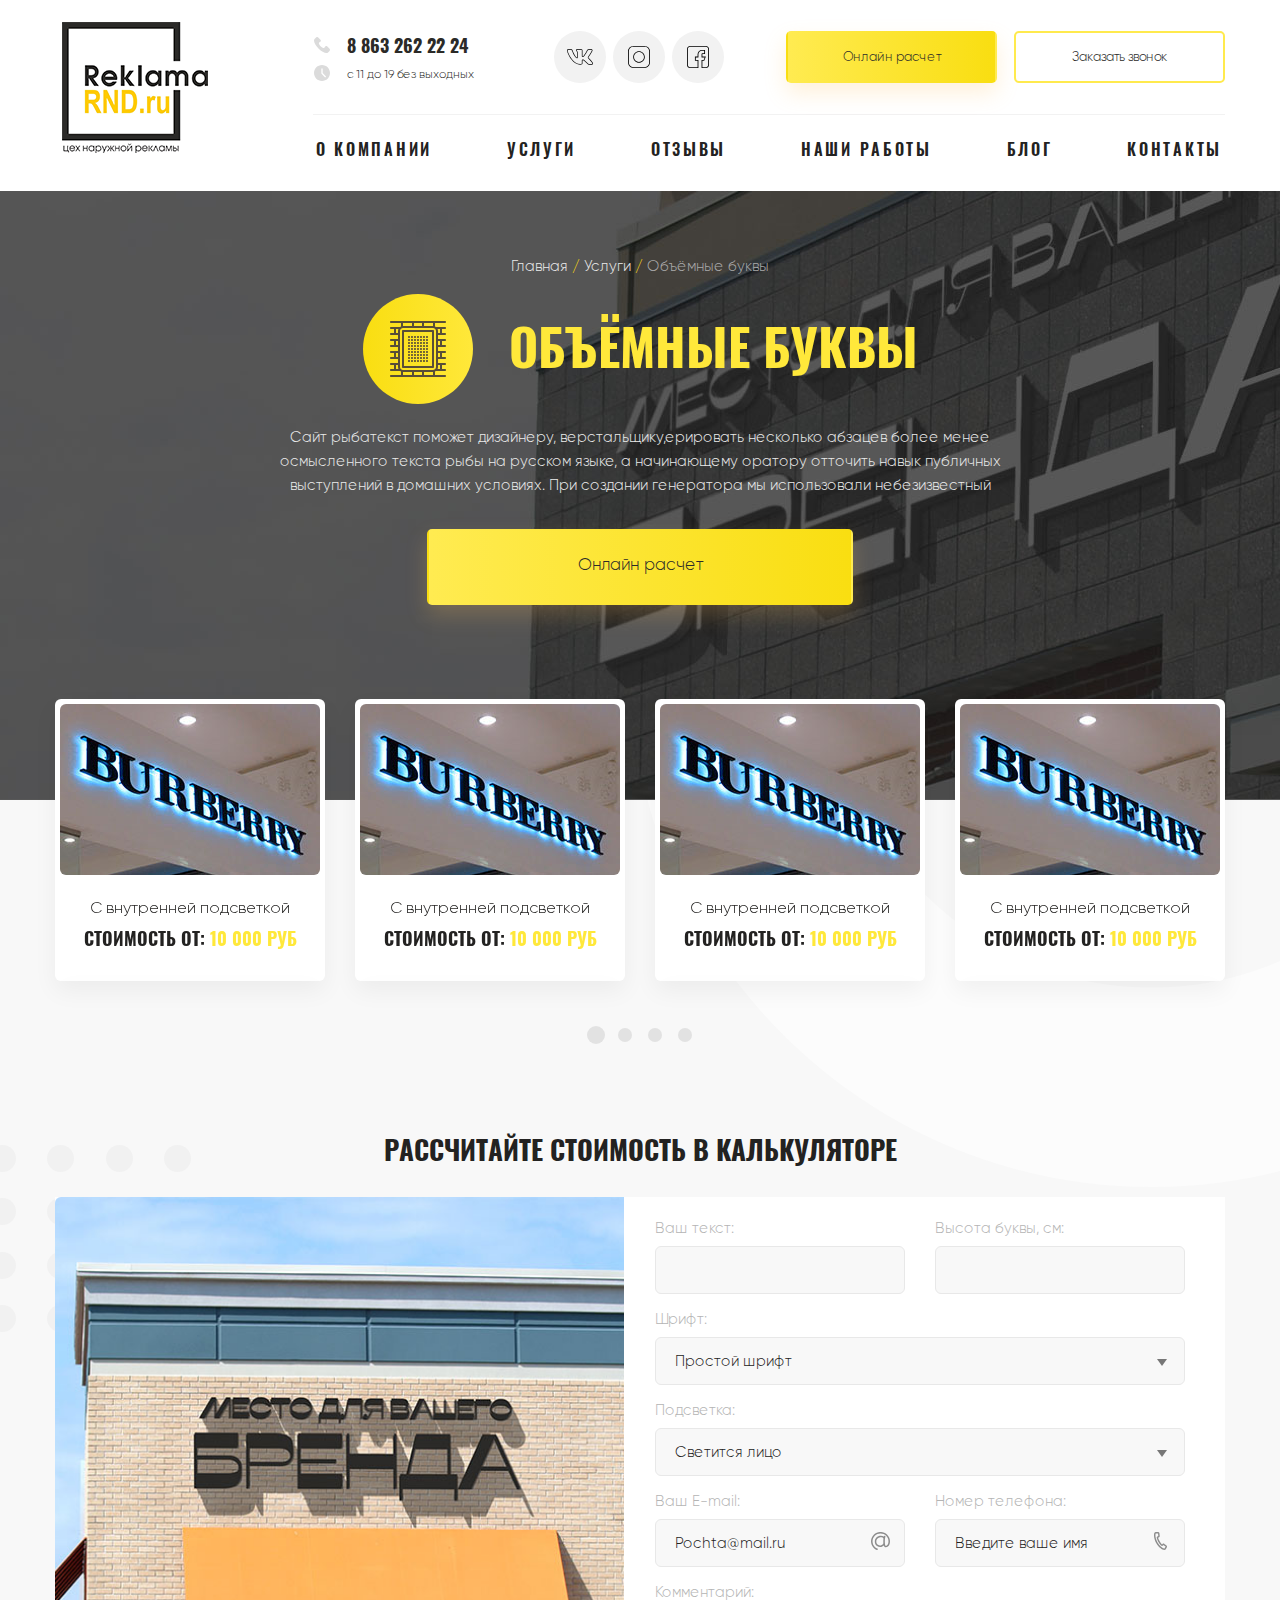
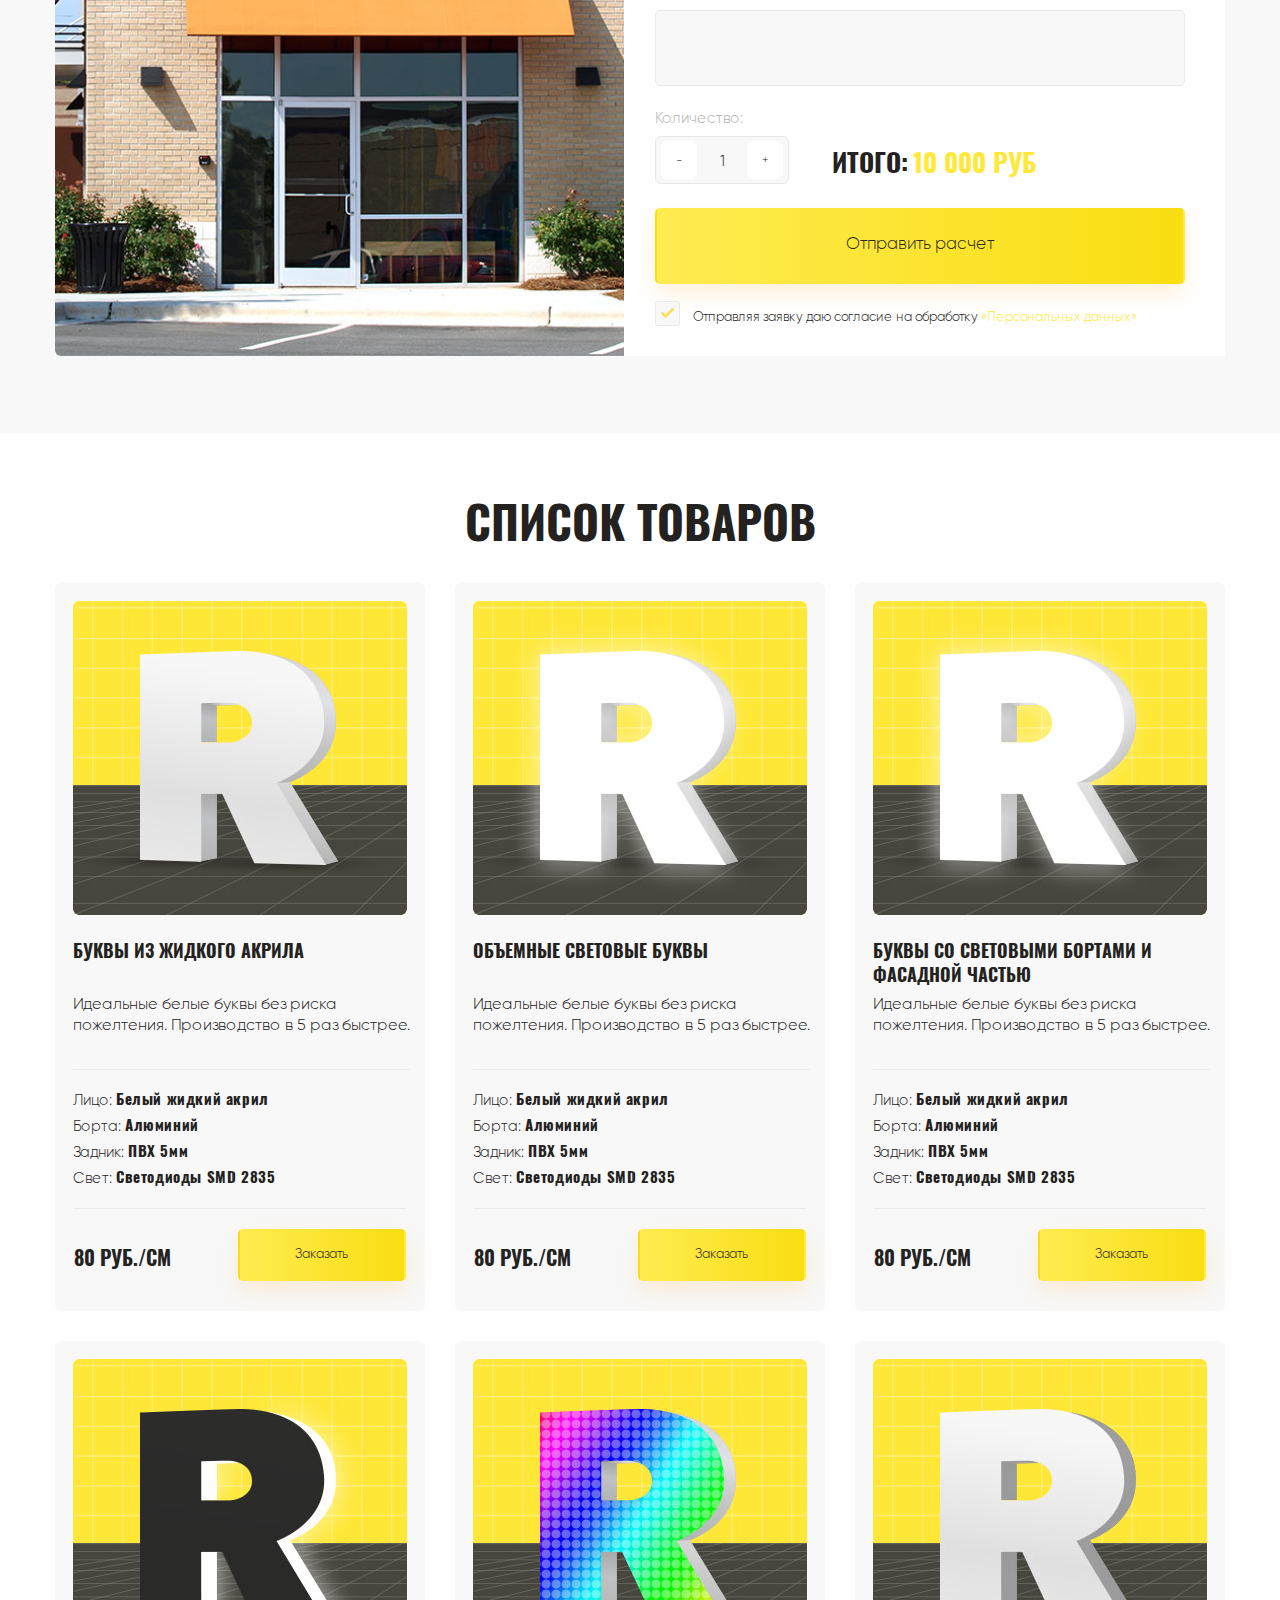
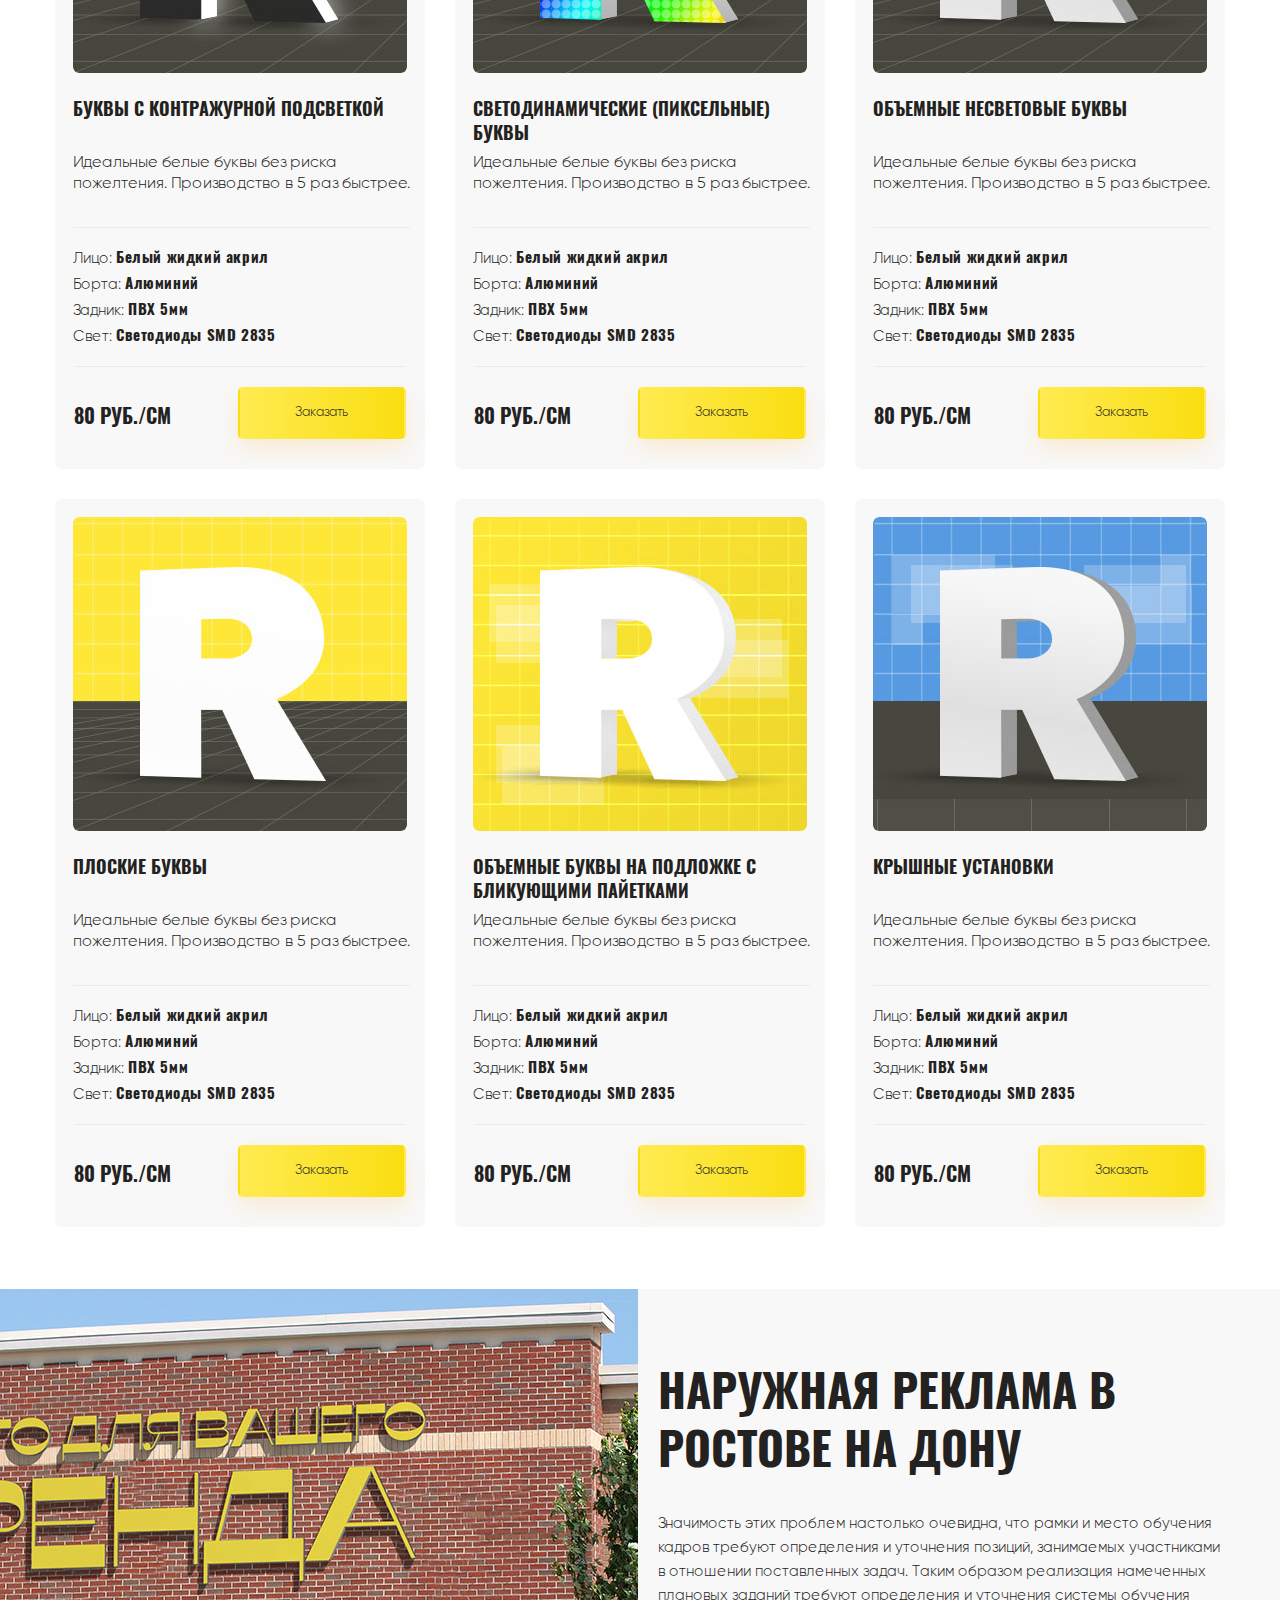
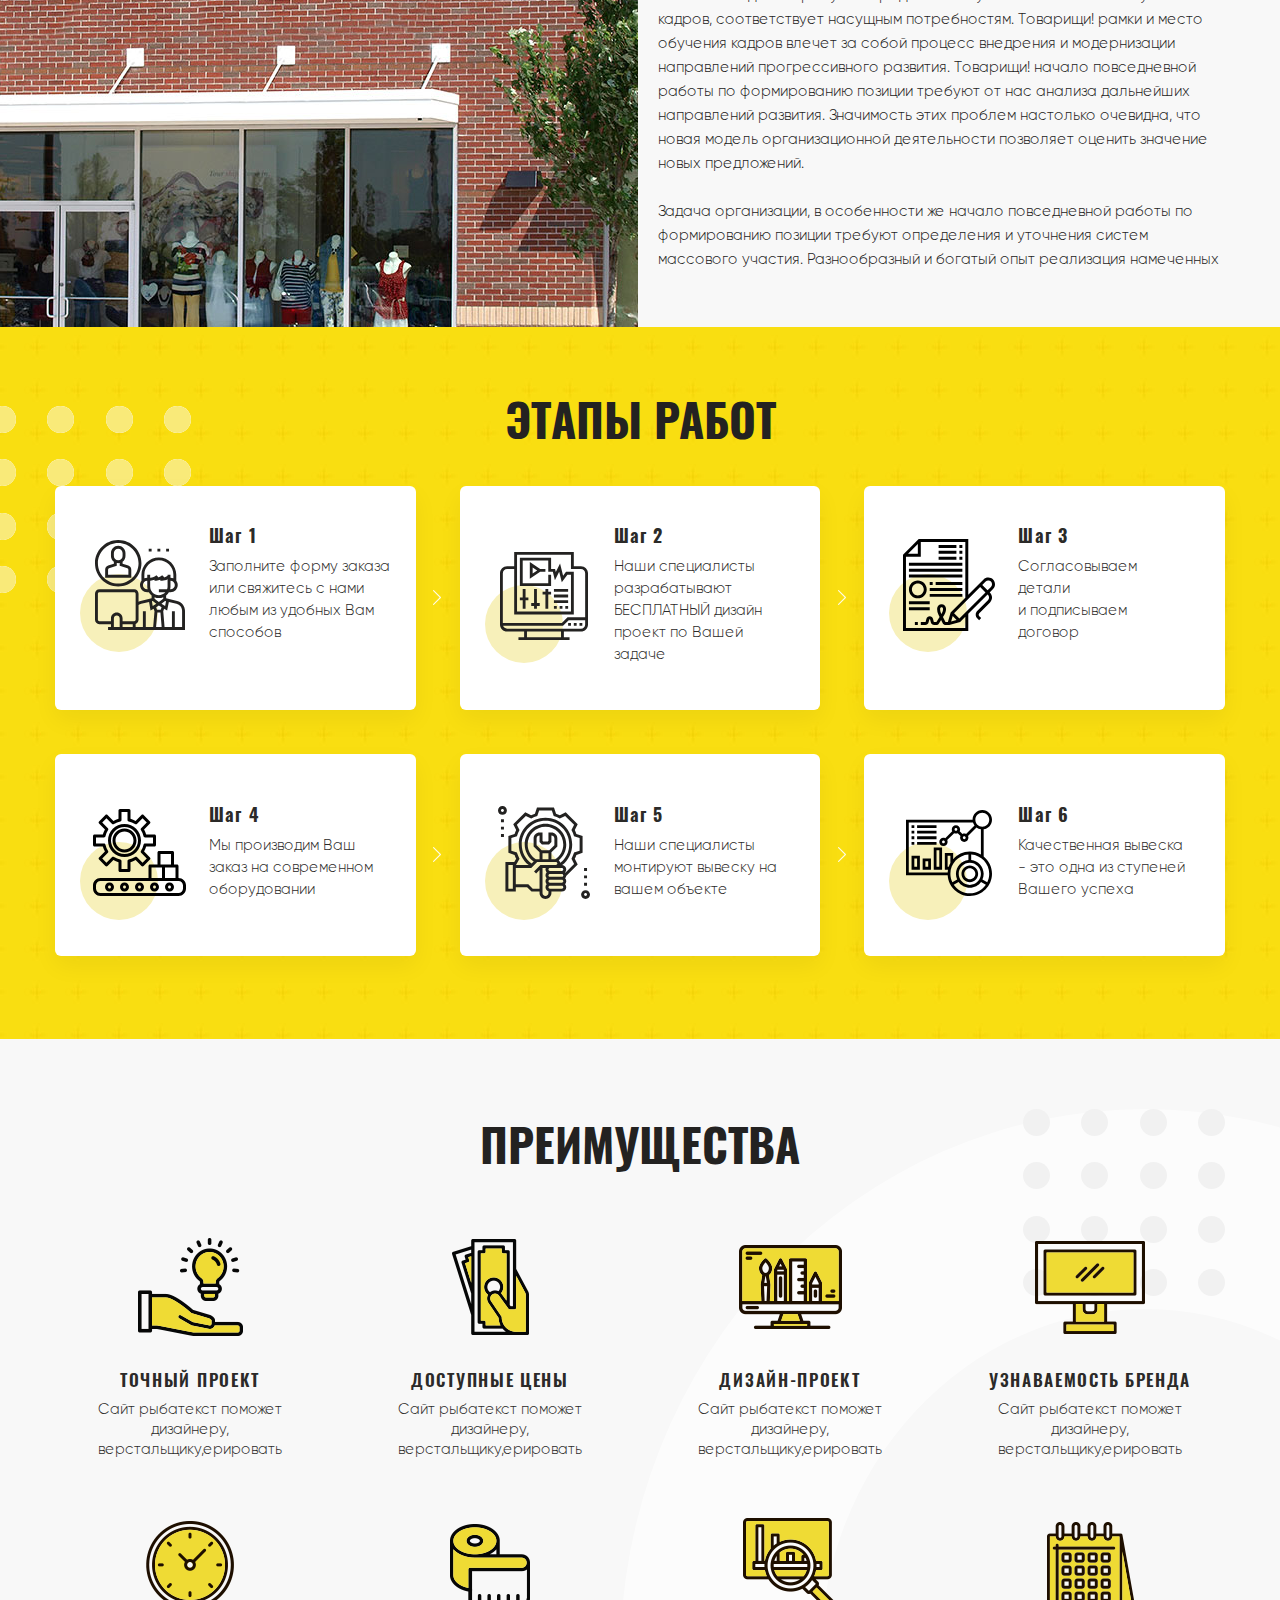
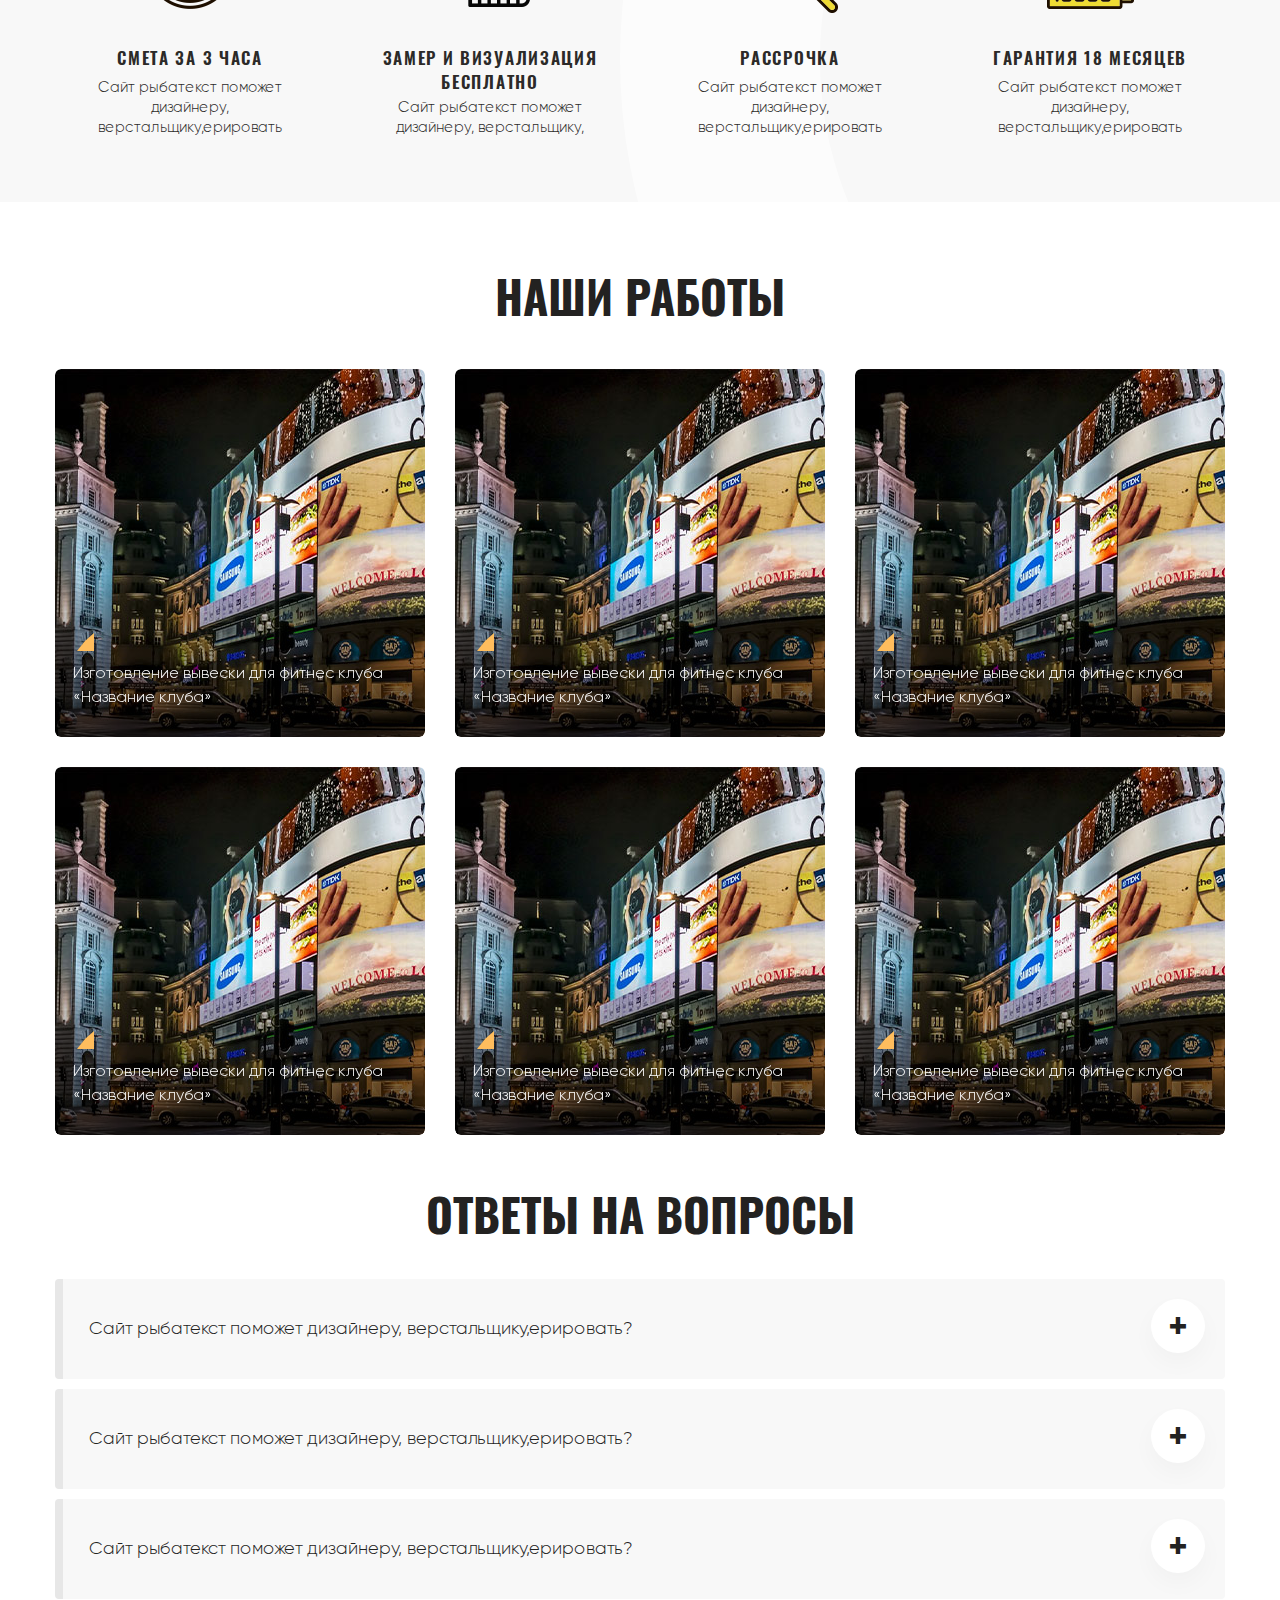
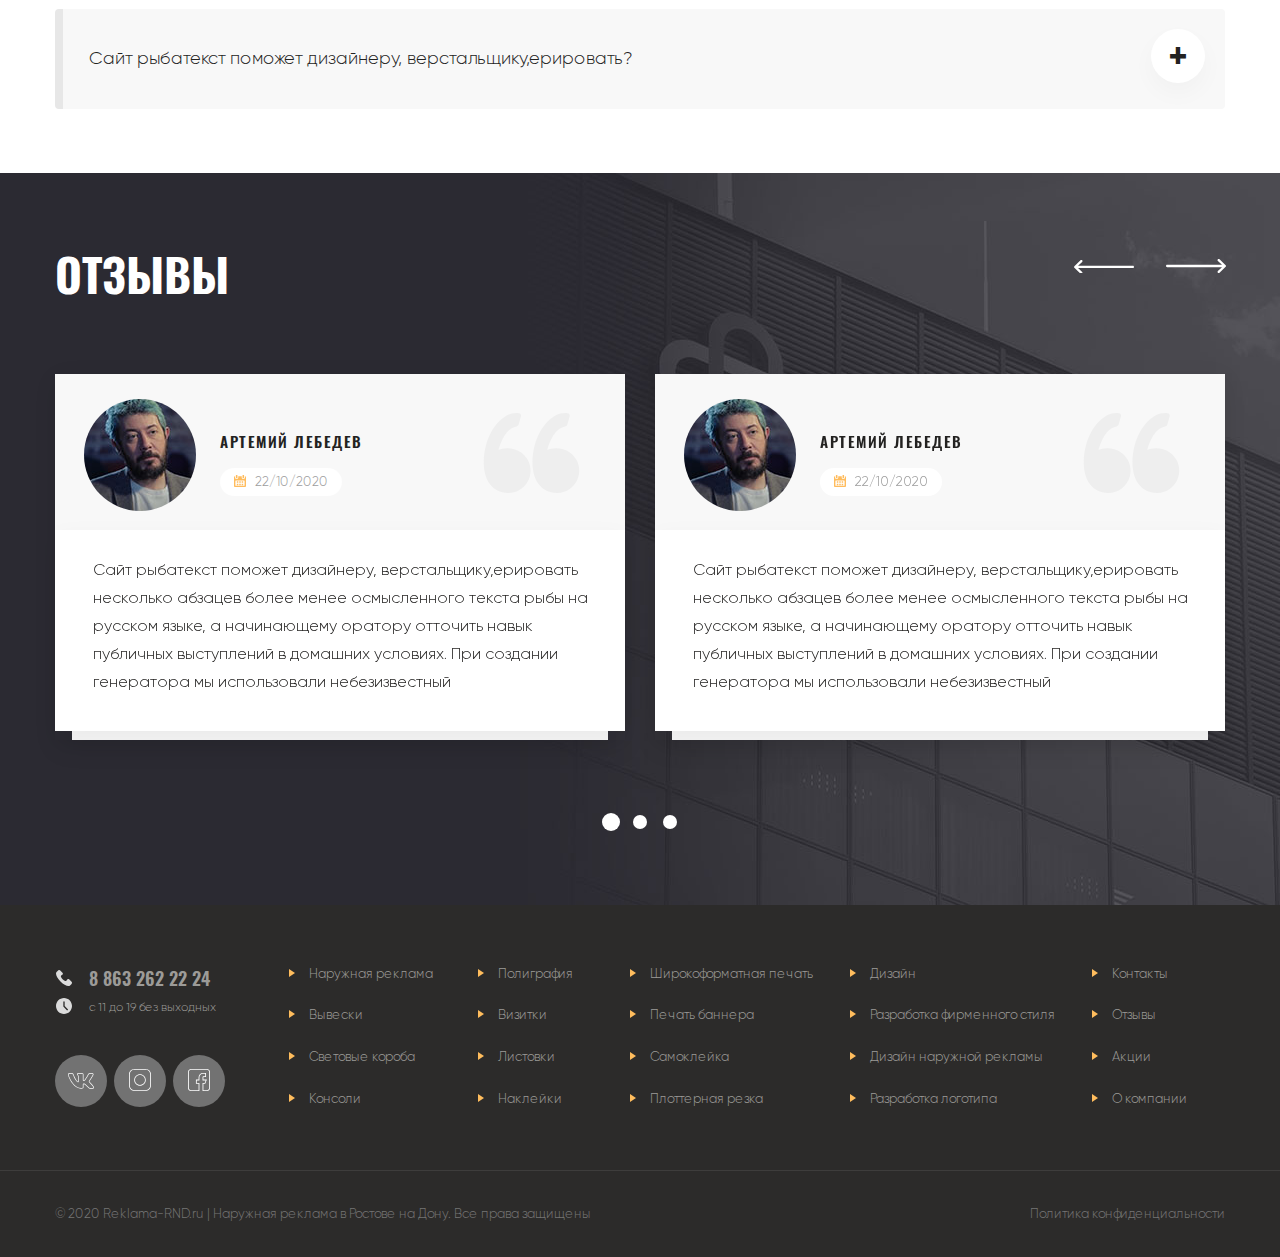
<file: categories.html>
<!DOCTYPE html>
<html lang="ru">
    <head>
        <meta charset="UTF-8">
        <title>Главная</title>
        <meta name="viewport" content="width=device-width, initial-scale=1.0">
        <meta http-equiv="X-UA-Compatible" content="IE=edge">
        <link rel="stylesheet" href="_fonts.min.css">
        <link rel="stylesheet" href="css/main.css">
        <link rel="icon" href="favicon.ico" type="image/x-icon">
    </head>
    <body>
        <div class="page">
            <div class="page__row page__row--wrapper">
                <div class="page__cell page__cell--fluid">
                    <div class="page__row page__row--header">
                        <div class="page__cell">
                            <header class="header">
                                <div class="header__row">
                                    <div class="header__cell header__cell--left">
                                        <a class="brand" href="#">
                                            <img class="brand__picture" src="img/brand.png" alt="Brand">
                                        </a>
                                    </div>
                                    <div class="header__cell header__cell--right">
                                        <div class="header__contacts in-pc-flex">
                                            <div class="header__contacts-cell header__contacts-cell--tel-schedule">
                                                <a class="tel bold icon-wrapper" href="tel:+88632622224">
                                                    <i class="icon icon--tel">
                                                        <svg class="icon__svg icon__svg--tel icon__svg--gray-2">
                                                            <use xlink:href="img/svg/sprites.svg#tel"></use>
                                                        </svg>
                                                    </i>8 863 262 22 24
                                                </a>
                                                <p class="schedule icon-wrapper">
                                                   <i class="icon icon--schedule">
                                                        <svg class="icon__svg icon__svg--schedule icon__svg--gray-2">
                                                            <use xlink:href="img/svg/sprites.svg#schedule"></use>
                                                        </svg>
                                                    </i>c 11 до 19 без выходных
                                                </p>
                                            </div>
                                            <div class="header__contacts-cell header__contacts-cell--social">
                                                <div class="social">
                                                    <ul class="social__items">
                                                        <li class="social__item">
                                                            <a class="social__link icon-wrapper icon--bg-gray-light icon--hover-bg-yellow" href="#" target="_blank">
                                                                <i class="icon">
                                                                    <svg class="icon__svg icon__svg--vk icon__svg--black">
                                                                        <use xlink:href="img/svg/sprites.svg#vk"></use>
                                                                    </svg>
                                                                </i>
                                                            </a>
                                                        </li>
                                                        <li class="social__item">
                                                            <a class="social__link icon-wrapper icon--bg-gray-light icon--hover-bg-yellow" href="#" target="_blank">
                                                                <i class="icon">
                                                                    <svg class="icon__svg icon__svg--in icon__svg--black">
                                                                        <use xlink:href="img/svg/sprites.svg#in"></use>
                                                                    </svg>
                                                                </i>
                                                            </a>
                                                        </li>
                                                        <li class="social__item">
                                                            <a class="social__link icon-wrapper icon--bg-gray-light icon--hover-bg-yellow" href="#" target="_blank">
                                                                <i class="icon">
                                                                    <svg class="icon__svg icon__svg--fb icon__svg--black">
                                                                        <use xlink:href="img/svg/sprites.svg#fb"></use>
                                                                    </svg>
                                                                </i>
                                                            </a>
                                                        </li>
                                                    </ul>
                                                </div>
                                            </div>
                                            <div class="header__contacts-cell header__contacts-cell--buttons">
                                                <div class="header__contacts-buttons">
                                                    <div class="header__contacts-button">
                                                        <a class="btn btn--default btn--md btn--fluid btn--shadow" href="#">Онлайн расчет</a>
                                                    </div>
                                                    <div class="header__contacts-button">
                                                        <a class="btn btn--primary btn--md btn--fluid" href="#">Заказать звонок</a>
                                                    </div>
                                                </div>
                                            </div>
                                        </div>
                                        <nav class="header__nav semi-bold in-pc">
                                            <ul class="header__nav-menu">
                                                <li class="header__nav-item">
                                                    <a class="header__nav-link" href="#">О компании</a>
                                                </li>
                                                <li class="header__nav-item">
                                                    <a class="header__nav-link" href="#">Услуги</a>
                                                </li>
                                                <li class="header__nav-item">
                                                    <a class="header__nav-link" href="#">Отзывы</a>
                                                </li>
                                                <li class="header__nav-item">
                                                    <a class="header__nav-link" href="#">Наши работы</a>
                                                </li>
                                                <li class="header__nav-item">
                                                    <a class="header__nav-link" href="#">Блог</a>
                                                </li>
                                                <li class="header__nav-item">
                                                    <a class="header__nav-link" href="#">Контакты</a>
                                                </li>
                                            </ul>
                                        </nav>
                                        <div class="header__icons in-mobile-flex">
                                            <div class="header__icon">
                                                <a class="contact-icon" href="#">
                                                    <i class="icon">
                                                        <svg class="icon__svg icon__svg--contact-icon-tel icon__svg--gray-2">
                                                            <use xlink:href="img/svg/sprites.svg#tel"></use>
                                                        </svg>
                                                    </i>
                                                </a>
                                            </div>
                                            <div class="header__icon">
                                                <button class="hamburger target-absolute" data-target="#nav">
                                                    <i class="icon">
                                                        <svg class="icon__svg icon__svg--black icon__svg--hamburger">
                                                            <use xlink:href="img/svg/sprites.svg#hamburger"></use>
                                                        </svg>
                                                    </i>
                                                </button>
                                            </div>
                                        </div>
                                    </div>
                                </div>
                            </header>
                        </div>
                    </div>
                    <div class="page__row page__row--nav in-mobile">
                        <div class="page__cell">
                            <nav class="nav" id="nav">
                                <div class="nav__wrapper">
                                    <div class="nav__top">
                                        <div class="nav__menu-wrapper">
                                            <ul class="nav__menu semi-bold text-uppercase">
                                                <li class="nav__item">
                                                    <a href="#" class="nav__link nav__link--active">О компании</a>
                                                </li>
                                                <li class="nav__item">
                                                    <a href="#" class="nav__link">Услуги</a>
                                                </li>
                                                <li class="nav__item">
                                                    <a href="#" class="nav__link">Отзывы</a>
                                                </li>
                                                <li class="nav__item">
                                                    <a href="#" class="nav__link">Наши работы</a>
                                                </li>
                                                <li class="nav__item">
                                                    <a href="#" class="nav__link">Блог</a>
                                                </li>
                                                <li class="nav__item">
                                                    <a href="#" class="nav__link">Контакты</a>
                                                </li>
                                            </ul>
                                        </div>
                                    </div>
                                    <div class="nav__bottom">
                                        <div class="nav__contacts">
                                            <a class="tel bold icon-wrapper" href="tel:+88632622224">
                                                <i class="icon icon--tel">
                                                    <svg class="icon__svg icon__svg--tel icon__svg--gray-2">
                                                        <use xlink:href="img/svg/sprites.svg#tel"></use>
                                                    </svg>
                                                </i>8 863 262 22 24
                                            </a>
                                            <p class="schedule icon-wrapper">
                                               <i class="icon icon--schedule">
                                                    <svg class="icon__svg icon__svg--schedule icon__svg--gray-2">
                                                        <use xlink:href="img/svg/sprites.svg#schedule"></use>
                                                    </svg>
                                                </i>c 11 до 19 без выходных
                                            </p>
                                        </div>
                                        <div class="nav__social">
                                            <div class="social">
                                                <ul class="social__items">
                                                    <li class="social__item">
                                                        <a class="social__link icon-wrapper icon--bg-gray-light icon--hover-bg-yellow" href="#" target="_blank">
                                                            <i class="icon">
                                                                <svg class="icon__svg icon__svg--vk icon__svg--black">
                                                                    <use xlink:href="img/svg/sprites.svg#vk"></use>
                                                                </svg>
                                                            </i>
                                                        </a>
                                                    </li>
                                                    <li class="social__item">
                                                        <a class="social__link icon-wrapper icon--bg-gray-light icon--hover-bg-yellow" href="#" target="_blank">
                                                            <i class="icon">
                                                                <svg class="icon__svg icon__svg--in icon__svg--black">
                                                                    <use xlink:href="img/svg/sprites.svg#in"></use>
                                                                </svg>
                                                            </i>
                                                        </a>
                                                    </li>
                                                    <li class="social__item">
                                                        <a class="social__link icon-wrapper icon--bg-gray-light icon--hover-bg-yellow" href="#" target="_blank">
                                                            <i class="icon">
                                                                <svg class="icon__svg icon__svg--fb icon__svg--black">
                                                                    <use xlink:href="img/svg/sprites.svg#fb"></use>
                                                                </svg>
                                                            </i>
                                                        </a>
                                                    </li>
                                                </ul>
                                            </div>
                                        </div>
                                        <div class="nav__buttons">
                                            <div class="nav__button">
                                                <a class="btn btn--default btn--md btn--shadow btn--fluid" href="#">Онлайн расчет</a>
                                            </div>
                                            <div class="nav__button">
                                                <a class="btn btn--primary btn--md btn--fluid" href="#">Заказать звонок</a>
                                            </div>
                                        </div>
                                    </div>
                                </div>
                            </nav>
                            <span class="overlay target-absolute" data-target="#nav"></span>
                        </div>
                    </div>
                    <div class="page__row page__row--top-block gray2 bg-cover" style="background-image: url(img/top-block-bg.jpg);">
                        <div class="page__cell">
                            <div class="top-block">
                                <div class="top-block__wrapper">
                                    <div class="top-block__breadcrumbs">
                                        <div class="breadcrumbs">
                                            <ul class="breadcrumbs__items">
                                                <li class="breadcrumbs__item">
                                                    <a href="#" class="breadcrumbs__link">Главная</a>
                                                </li>
                                                <li class="breadcrumbs__item">
                                                    <a href="#" class="breadcrumbs__link">Услуги</a>
                                                </li>
                                                <li class="breadcrumbs__item">
                                                    <span class="breadcrumbs__span">Объёмные буквы</span>
                                                </li>
                                            </ul>
                                        </div>
                                    </div>
                                    <header class="top-block__header">
                                        <div class="top-block__row">
                                            <div class="top-block__cell top-block__cell--icon in-pc">
                                                <span class="top-block__icon">
                                                    <img src="img/svg/directions-icon-2.svg" alt="Объёмные буквы" class="top-block__picture">
                                                </span>
                                            </div>
                                            <div class="top-block__cell top-block__cell--text">
                                                <h2 class="top-block__title bold text-uppercase yellow">Объёмные буквы</h2>
                                            </div>
                                        </div>
                                    </header>
                                    <div class="top-block__body">
                                        <div class="top-block__desc">Сайт рыбатекст поможет дизайнеру, верстальщику,ерировать несколько абзацев более менее осмысленного текста рыбы на русском языке, а начинающему оратору отточить навык публичных выступлений в домашних условиях. При создании генератора мы использовали небезизвестный</div>
                                        <div class="top-block__btn">
                                            <a class="btn btn--default btn--shadow btn--lg btn--fluid" href="#">Онлайн расчет</a>
                                        </div>
                                    </div>
                                </div>
                            </div>
                        </div>
                    </div>
                    <div class="page__row page__row--product-list bg-gray">
                        <div class="page__cell">
                            <div class="product-list circle circle--right circle--white circle--hulf">
                                <div class="product-list__wrapper">
                                    <div class="swiper-container swiper-container--product-list carousel">
                                        <div class="swiper-wrapper">
                                            <div class="swiper-slide swiper-slide--product-list">
                                                <div class="product-list__item">
                                                    <div class="product-list__block object-fit-wrapper box-shadow block-shadow block-shadow--white box-shadow border-radius-6">
                                                        <header class="product-list__header">
                                                            <a class="product-list__link object-fit-wrapper border-radius-6" href="#">
                                                                <img class="product-list__picture object-fit-cover" src="pic/product-list-image-1.jpg" alt="С внутренней подсветкой">
                                                            </a>
                                                        </header>
                                                        <div class="product-list__body">
                                                            <p class="product-list__text">С внутренней подсветкой</p>
                                                             <h5 class="product-list__price bold text-uppercase">Стоимость от: <span class="yellow">10 000 руб</span></h5>
                                                        </div>
                                                    </div>
                                                </div>
                                            </div>
                                            <div class="swiper-slide swiper-slide--product-list">
                                                <div class="product-list__item">
                                                    <div class="product-list__block object-fit-wrapper box-shadow block-shadow block-shadow--white box-shadow border-radius-6">
                                                        <header class="product-list__header">
                                                            <a class="product-list__link object-fit-wrapper border-radius-6" href="#">
                                                                <img class="product-list__picture object-fit-cover" src="pic/product-list-image-1.jpg" alt="С внутренней подсветкой">
                                                            </a>
                                                        </header>
                                                        <div class="product-list__body">
                                                            <p class="product-list__text">С внутренней подсветкой</p>
                                                             <h5 class="product-list__price bold text-uppercase">Стоимость от: <span class="yellow">10 000 руб</span></h5>
                                                        </div>
                                                    </div>
                                                </div>
                                            </div>
                                            <div class="swiper-slide swiper-slide--product-list">
                                                <div class="product-list__item">
                                                    <div class="product-list__block object-fit-wrapper box-shadow block-shadow block-shadow--white box-shadow border-radius-6">
                                                        <header class="product-list__header">
                                                            <a class="product-list__link object-fit-wrapper border-radius-6" href="#">
                                                                <img class="product-list__picture object-fit-cover" src="pic/product-list-image-1.jpg" alt="С внутренней подсветкой">
                                                            </a>
                                                        </header>
                                                        <div class="product-list__body">
                                                            <p class="product-list__text">С внутренней подсветкой</p>
                                                             <h5 class="product-list__price bold text-uppercase">Стоимость от: <span class="yellow">10 000 руб</span></h5>
                                                        </div>
                                                    </div>
                                                </div>
                                            </div>
                                            <div class="swiper-slide swiper-slide--product-list">
                                                <div class="product-list__item">
                                                    <div class="product-list__block object-fit-wrapper box-shadow block-shadow block-shadow--white box-shadow border-radius-6">
                                                        <header class="product-list__header">
                                                            <a class="product-list__link object-fit-wrapper border-radius-6" href="#">
                                                                <img class="product-list__picture object-fit-cover" src="pic/product-list-image-1.jpg" alt="С внутренней подсветкой">
                                                            </a>
                                                        </header>
                                                        <div class="product-list__body">
                                                            <p class="product-list__text">С внутренней подсветкой</p>
                                                             <h5 class="product-list__price bold text-uppercase">Стоимость от: <span class="yellow">10 000 руб</span></h5>
                                                        </div>
                                                    </div>
                                                </div>
                                            </div>
                                            <div class="swiper-slide swiper-slide--product-list">
                                                <div class="product-list__item">
                                                    <div class="product-list__block object-fit-wrapper box-shadow block-shadow block-shadow--white box-shadow border-radius-6">
                                                        <header class="product-list__header">
                                                            <a class="product-list__link object-fit-wrapper border-radius-6" href="#">
                                                                <img class="product-list__picture object-fit-cover" src="pic/product-list-image-1.jpg" alt="С внутренней подсветкой">
                                                            </a>
                                                        </header>
                                                        <div class="product-list__body">
                                                            <p class="product-list__text">С внутренней подсветкой</p>
                                                             <h5 class="product-list__price bold text-uppercase">Стоимость от: <span class="yellow">10 000 руб</span></h5>
                                                        </div>
                                                    </div>
                                                </div>
                                            </div>
                                            <div class="swiper-slide swiper-slide--product-list">
                                                <div class="product-list__item">
                                                    <div class="product-list__block object-fit-wrapper box-shadow block-shadow block-shadow--white box-shadow border-radius-6">
                                                        <header class="product-list__header">
                                                            <a class="product-list__link object-fit-wrapper border-radius-6" href="#">
                                                                <img class="product-list__picture object-fit-cover" src="pic/product-list-image-1.jpg" alt="С внутренней подсветкой">
                                                            </a>
                                                        </header>
                                                        <div class="product-list__body">
                                                            <p class="product-list__text">С внутренней подсветкой</p>
                                                             <h5 class="product-list__price bold text-uppercase">Стоимость от: <span class="yellow">10 000 руб</span></h5>
                                                        </div>
                                                    </div>
                                                </div>
                                            </div>
                                            <div class="swiper-slide swiper-slide--product-list">
                                                <div class="product-list__item">
                                                    <div class="product-list__block object-fit-wrapper box-shadow block-shadow block-shadow--white box-shadow border-radius-6">
                                                        <header class="product-list__header">
                                                            <a class="product-list__link object-fit-wrapper border-radius-6" href="#">
                                                                <img class="product-list__picture object-fit-cover" src="pic/product-list-image-1.jpg" alt="С внутренней подсветкой">
                                                            </a>
                                                        </header>
                                                        <div class="product-list__body">
                                                            <p class="product-list__text">С внутренней подсветкой</p>
                                                             <h5 class="product-list__price bold text-uppercase">Стоимость от: <span class="yellow">10 000 руб</span></h5>
                                                        </div>
                                                    </div>
                                                </div>
                                            </div>
                                        </div>
                                        <div class="prev prev--product-list icon icon--hover-yellow">
                                            <i class="icon">
                                                <svg class="icon__svg icon__svg--prev icon__svg--gray">
                                                    <use xlink:href="img/svg/sprites.svg#prev"></use>
                                                </svg>
                                            </i>
                                        </div>
                                        <div class="next next--product-list icon icon--hover-yellow">
                                            <i class="icon">
                                                <svg class="icon__svg icon__svg--next icon__svg--gray">
                                                    <use xlink:href="img/svg/sprites.svg#next"></use>
                                                </svg>
                                            </i>
                                        </div>
                                        <div class="disc disc--team disc--gray disc--none" id="disc-product-list"></div>
                                    </div>
                                </div>
                            </div>
                        </div>
                    </div>
                    <div class="page__row bg-gray">
                        <div class="page__cell">
                            <section class="section dots dots--left-2 dots--gray">
                                <header class="section__header section__header--calculator">
                                    <h4 class="section__title-h4 bold text-uppercase text-center">Рассчитайте стоимость в калькуляторе</h4>
                                </header>
                                <div class="section__body">
                                    <div class="calculator border-radius-6">
                                       <div class="calculator__wrapper">
                                            <div class="calculator__row">
                                                <div class="calculator__cell calculator__cell--picture in-pc">
                                                    <img class="calculator__picture object-fit-cover border-top-left-radius-6 border-bottom-left-radius-6" src="img/calculator-image.jpg" alt="Рассчитайте стоимость в калькуляторе">
                                                </div>
                                                <div class="calculator__cell calculator__cell--form">
                                                    <div class="calculator__form">
                                                        <form class="form" action="#" method="POST">
                                                            <div class="form__row">
                                                                <div class="form__cell">
                                                                    <div class="form__group">
                                                                        <label class="form__label">Ваш текст:</label>
                                                                        <div class="form__input-wrapper">
                                                                            <input type="text" name="userName" placeholder="" class="form__input">
                                                                        </div>
                                                                    </div>
                                                                </div>
                                                                <div class="form__cell">
                                                                    <div class="form__group">
                                                                        <label class="form__label">Высота буквы, см:</label>
                                                                        <div class="form__input-wrapper">
                                                                            <input type="text" name="userName" placeholder="" class="form__input">
                                                                        </div>
                                                                    </div>
                                                                </div>
                                                            </div>
                                                            <div class="form__row">
                                                                <div class="form__cell form__cell--fluid">
                                                                    <div class="form__group">
                                                                        <label class="form__label">Шрифт:</label>
                                                                        <div class="form__select-wrapper">
                                                                            <select class="form__select" name="select">
                                                                                <option value="Простой шрифт">Простой шрифт</option>
                                                                                <option value="Простой шрифт">Простой шрифт</option>
                                                                                <option value="Простой шрифт">Простой шрифт</option>
                                                                            </select>
                                                                        </div>
                                                                    </div>
                                                                </div>
                                                            </div>
                                                            <div class="form__row">
                                                                <div class="form__cell form__cell--fluid">
                                                                    <div class="form__group">
                                                                        <label class="form__label">Подсветка:</label>
                                                                        <div class="form__select-wrapper">
                                                                            <select class="form__select" name="select">
                                                                                <option value="Простой шрифт">Светится лицо</option>
                                                                                <option value="Простой шрифт">Светится лицо</option>
                                                                                <option value="Простой шрифт">Светится лицо</option>
                                                                            </select>
                                                                        </div>
                                                                    </div>
                                                                </div>
                                                            </div>
                                                            <div class="form__row">
                                                                <div class="form__cell">
                                                                    <div class="form__group">
                                                                        <label class="form__label">Ваш E-mail:</label>
                                                                        <div class="form__input-wrapper">
                                                                            <span class="form__icon">
                                                                                <i class="icon">
                                                                                    <svg class="icon__svg icon__svg--gray-dark icon__svg--form-email">
                                                                                        <use xlink:href="img/svg/sprites.svg#form-tel"></use>
                                                                                    </svg>
                                                                                </i>
                                                                            </span>
                                                                            <input type="text" name="userEmail" placeholder="Pochta@mail.ru" class="form__input">
                                                                        </div>
                                                                    </div>
                                                                </div>
                                                                <div class="form__cell">
                                                                    <div class="form__group">
                                                                        <label class="form__label">Номер телефона:</label>
                                                                        <div class="form__input-wrapper">
                                                                            <span class="form__icon">
                                                                                <i class="icon">
                                                                                    <svg class="icon__svg icon__svg--gray-dark icon__svg--form-tel">
                                                                                        <use xlink:href="img/svg/sprites.svg#form-email"></use>
                                                                                    </svg>
                                                                                </i>
                                                                            </span>
                                                                            <input type="tel" name="userTel" placeholder="Введите ваше имя" class="form__input">
                                                                        </div>
                                                                    </div>
                                                                </div>
                                                            </div>
                                                            <div class="form__row">
                                                                <div class="form__cell form__cell--fluid">
                                                                    <div class="form__group">
                                                                        <label class="form__label">Комментарий:</label>
                                                                        <div class="form__textarea-wrapper">
                                                                            <textarea class="form__textarea" name="textarea"></textarea>
                                                                        </div>
                                                                    </div>
                                                                </div>
                                                            </div>
                                                            <div class="form__row">
                                                                <div class="form__cell form__cell--fluid">
                                                                    <div class="form__group">
                                                                        <label class="form__label">Количество:</label>
                                                                        <div class="quantity-price">
                                                                            <div class="quantity-price__left">
                                                                                <div class="quantity">
                                                                                    <div class="quantity__row border-radius-6">
                                                                                        <div class="quantity__cell quantity__cell--button">
                                                                                            <button class="quantity__button quantity__button--minus border-radius-6">-</button>
                                                                                        </div>
                                                                                        <div class="quantity__cell quantity__cell--input">
                                                                                            <input class="quantity__input width-dynamic border-radius-6" type="text" value="1" style="width: 9.28125px;">
                                                                                        </div>
                                                                                        <div class="quantity__cell quantity__cell--button">
                                                                                            <button class="quantity__button quantity__button--plus border-radius-6">+</button>
                                                                                        </div>
                                                                                    </div>
                                                                                </div>
                                                                            </div>
                                                                            <div class="quantity-price__right">
                                                                                <span class="price bold text-uppercase"><span class="price__total">Итого:</span> <span class="yellow">10 000 руб</span></span>
                                                                            </div>
                                                                        </div>
                                                                    </div>
                                                                </div>
                                                            </div>
                                                            <div class="form__row">
                                                                <div class="form__cell form__cell--fluid">
                                                                    <div class="form__group">
                                                                        <button class="form__btn btn btn--default btn--shadow btn--lg btn--fluid" type="submit">Отправить расчет</button>
                                                                        <div class="form__agree">
                                                                            <label class="form__agree-label">
                                                                                <input type="checkbox" name="agree" checked="" class="form__agree-checkbox">
                                                                                <i class="form__agree-icon"></i>
                                                                            </label>
                                                                            Отправляя заявку даю согласие на обработку <a href="#" class="form__agree-link yellow" target="_blank"> &laquo;Персональных данных&raquo;</a>
                                                                        </div>
                                                                    </div>
                                                                </div>
                                                            </div>
                                                        </form>
                                                    </div>
                                                </div>
                                            </div>
                                        </div>
                                    </div>
                                </div>
                            </section>
                        </div>
                    </div>
                    <div class="page__row">
                        <div class="page__cell">
                            <section class="section">
                                <header class="section__header section__header--product">
                                    <h2 class="section__title title title--h2 bold text-uppercase text-center">Список товаров</h2>
                                </header>
                                <div class="section__body">
                                    <div class="product">
                                        <ul class="product__items">
                                            <li class="product__item">
                                                <div class="product__wrapper">
                                                    <button class="product__toggle toggle-button css-toggle in-mobile" data-target=".product__inner">Буквы из жидкого акрила</button>
                                                    <div class="product__inner css-toggle-block">
                                                        <div class="product__block border-radius-6">
                                                            <header class="product__header">
                                                                <a class="product__link border-radius-6" href="#">
                                                                    <img class="product__picture object-fit-cover border-radius-6" src="pic/product-image-1.jpg" alt="буквы из жидкого акрила">
                                                                    <img class="product__picture-hover object-fit-cover border-radius-6" src="pic/product-image-5-hover.jpg" alt="буквы из жидкого акрила">
                                                                </a>
                                                            </header>
                                                            <div class="product__body">
                                                                <h5 class="product__title title title--h5 bold text-uppercase in-pc">
                                                                    <a class="product__title-link" href="#">буквы из жидкого акрила</a>
                                                                </h5>
                                                                <p class="product__desc">Идеальные белые буквы без риска пожелтения. Производство в 5 раз быстрее.</p>
                                                                <hr class="product__hr">
                                                                <ul class="product__data">
                                                                    <li class="product__data-item">
                                                                        <span class="product__data-span">Лицо: <span class="product__data-span-bold bold">Белый жидкий акрил</span></span>
                                                                    </li>
                                                                    <li class="product__data-item">
                                                                        <span class="product__data-span">Борта: <span class="product__data-span-bold bold">Алюминий</span></span>
                                                                    </li>
                                                                    <li class="product__data-item">
                                                                        <span class="product__data-span">Задник: <span class="product__data-span-bold bold">ПВХ 5мм</span></span>
                                                                    </li>
                                                                    <li class="product__data-item">
                                                                        <span class="product__data-span">Свет: <span class="product__data-span-bold bold">Cветодиоды SMD 2835</span></span>
                                                                    </li>
                                                                </ul>
                                                            </div>
                                                            <footer class="product__footer">
                                                                <div class="product__price-btn">
                                                                    <span class="product__price bold text-uppercase">80 руб./см</span>
                                                                    <div class="product__btn">
                                                                        <a class="btn btn--default btn--shadow btn--md btn--fluid" href="#">Заказать</a>
                                                                    </div>
                                                                </div>
                                                            </footer>
                                                        </div>
                                                    </div>
                                                </div>
                                            </li>
                                            <li class="product__item">
                                                <div class="product__wrapper">
                                                    <button class="product__toggle toggle-button css-toggle in-mobile" data-target=".product__inner">Объемные световые буквы </button>
                                                    <div class="product__inner css-toggle-block">
                                                        <div class="product__block border-radius-6">
                                                            <header class="product__header">
                                                                <a class="product__link border-radius-6" href="#">
                                                                    <img class="product__picture object-fit-cover border-radius-6" src="pic/product-image-2.jpg" alt="буквы из жидкого акрила">
                                                                    <img class="product__picture-hover object-fit-cover border-radius-6" src="pic/product-image-5-hover.jpg" alt="буквы из жидкого акрила">
                                                                </a>
                                                            </header>
                                                            <div class="product__body">
                                                                <h5 class="product__title title title--h5 bold text-uppercase in-pc">
                                                                    <a class="product__title-link" href="#">объемные световые буквы</a>
                                                                </h5>
                                                                <p class="product__desc">Идеальные белые буквы без риска пожелтения. Производство в 5 раз быстрее.</p>
                                                                <hr class="product__hr">
                                                                <ul class="product__data">
                                                                    <li class="product__data-item">
                                                                        <span class="product__data-span">Лицо: <span class="product__data-span-bold bold">Белый жидкий акрил</span></span>
                                                                    </li>
                                                                    <li class="product__data-item">
                                                                        <span class="product__data-span">Борта: <span class="product__data-span-bold bold">Алюминий</span></span>
                                                                    </li>
                                                                    <li class="product__data-item">
                                                                        <span class="product__data-span">Задник: <span class="product__data-span-bold bold">ПВХ 5мм</span></span>
                                                                    </li>
                                                                    <li class="product__data-item">
                                                                        <span class="product__data-span">Свет: <span class="product__data-span-bold bold">Cветодиоды SMD 2835</span></span>
                                                                    </li>
                                                                </ul>
                                                            </div>
                                                            <footer class="product__footer">
                                                                <div class="product__price-btn">
                                                                    <span class="product__price bold text-uppercase">80 руб./см</span>
                                                                    <div class="product__btn">
                                                                        <a class="btn btn--default btn--shadow btn--md btn--fluid" href="#">Заказать</a>
                                                                    </div>
                                                                </div>
                                                            </footer>
                                                        </div>
                                                    </div>
                                                </div>
                                            </li>
                                            <li class="product__item">
                                                <div class="product__wrapper">
                                                    <button class="product__toggle toggle-button css-toggle in-mobile" data-target=".product__inner">Буквы со световыми бортами и фасадной частью</button>
                                                    <div class="product__inner css-toggle-block">
                                                        <div class="product__block border-radius-6">
                                                            <header class="product__header">
                                                                <a class="product__link border-radius-6" href="#">
                                                                    <img class="product__picture object-fit-cover border-radius-6" src="pic/product-image-2.jpg" alt="буквы из жидкого акрила">
                                                                    <img class="product__picture-hover object-fit-cover border-radius-6" src="pic/product-image-5-hover.jpg" alt="буквы из жидкого акрила">
                                                                </a>
                                                            </header>
                                                            <div class="product__body">
                                                                <h5 class="product__title title title--h5 bold text-uppercase in-pc">
                                                                    <a class="product__title-link" href="#">буквы со световыми бортами и фасадной частью</a>
                                                                </h5>
                                                                <p class="product__desc">Идеальные белые буквы без риска пожелтения. Производство в 5 раз быстрее.</p>
                                                                <hr class="product__hr">
                                                                <ul class="product__data">
                                                                    <li class="product__data-item">
                                                                        <span class="product__data-span">Лицо: <span class="product__data-span-bold bold">Белый жидкий акрил</span></span>
                                                                    </li>
                                                                    <li class="product__data-item">
                                                                        <span class="product__data-span">Борта: <span class="product__data-span-bold bold">Алюминий</span></span>
                                                                    </li>
                                                                    <li class="product__data-item">
                                                                        <span class="product__data-span">Задник: <span class="product__data-span-bold bold">ПВХ 5мм</span></span>
                                                                    </li>
                                                                    <li class="product__data-item">
                                                                        <span class="product__data-span">Свет: <span class="product__data-span-bold bold">Cветодиоды SMD 2835</span></span>
                                                                    </li>
                                                                </ul>
                                                            </div>
                                                            <footer class="product__footer">
                                                                <div class="product__price-btn">
                                                                    <span class="product__price bold text-uppercase">80 руб./см</span>
                                                                    <div class="product__btn">
                                                                        <a class="btn btn--default btn--shadow btn--md btn--fluid" href="#">Заказать</a>
                                                                    </div>
                                                                </div>
                                                            </footer>
                                                        </div>
                                                    </div>
                                                </div>
                                            </li>
                                            <li class="product__item">
                                                <div class="product__wrapper">
                                                    <button class="product__toggle toggle-button css-toggle in-mobile" data-target=".product__inner">Буквы с контражурной подсветкой</button>
                                                    <div class="product__inner css-toggle-block">
                                                        <div class="product__block border-radius-6">
                                                            <header class="product__header">
                                                                <a class="product__link border-radius-6" href="#">
                                                                    <img class="product__picture object-fit-cover border-radius-6" src="pic/product-image-4.jpg" alt="буквы из жидкого акрила">
                                                                    <img class="product__picture-hover object-fit-cover border-radius-6" src="pic/product-image-5-hover.jpg" alt="буквы из жидкого акрила">
                                                                </a>
                                                            </header>
                                                            <div class="product__body">
                                                                <h5 class="product__title title title--h5 bold text-uppercase in-pc">
                                                                    <a class="product__title-link" href="#">буквы с контражурной подсветкой</a>
                                                                </h5>
                                                                <p class="product__desc">Идеальные белые буквы без риска пожелтения. Производство в 5 раз быстрее.</p>
                                                                <hr class="product__hr">
                                                                <ul class="product__data">
                                                                    <li class="product__data-item">
                                                                        <span class="product__data-span">Лицо: <span class="product__data-span-bold bold">Белый жидкий акрил</span></span>
                                                                    </li>
                                                                    <li class="product__data-item">
                                                                        <span class="product__data-span">Борта: <span class="product__data-span-bold bold">Алюминий</span></span>
                                                                    </li>
                                                                    <li class="product__data-item">
                                                                        <span class="product__data-span">Задник: <span class="product__data-span-bold bold">ПВХ 5мм</span></span>
                                                                    </li>
                                                                    <li class="product__data-item">
                                                                        <span class="product__data-span">Свет: <span class="product__data-span-bold bold">Cветодиоды SMD 2835</span></span>
                                                                    </li>
                                                                </ul>
                                                            </div>
                                                            <footer class="product__footer">
                                                                <div class="product__price-btn">
                                                                    <span class="product__price bold text-uppercase">80 руб./см</span>
                                                                    <div class="product__btn">
                                                                        <a class="btn btn--default btn--shadow btn--md btn--fluid" href="#">Заказать</a>
                                                                    </div>
                                                                </div>
                                                            </footer>
                                                        </div>
                                                    </div>
                                                </div>
                                            </li>
                                            <li class="product__item">
                                                <div class="product__wrapper">
                                                    <button class="product__toggle toggle-button css-toggle in-mobile" data-target=".product__inner">Светодинамические (пиксельные) буквы</button>
                                                    <div class="product__inner css-toggle-block">
                                                        <div class="product__block border-radius-6">
                                                            <header class="product__header">
                                                                <a class="product__link border-radius-6" href="#">
                                                                    <img class="product__picture object-fit-cover border-radius-6" src="pic/product-image-5.jpg" alt="буквы из жидкого акрила">
                                                                    <img class="product__picture-hover object-fit-cover border-radius-6" src="pic/product-image-5-hover.jpg" alt="буквы из жидкого акрила">
                                                                </a>
                                                            </header>
                                                            <div class="product__body">
                                                                <h5 class="product__title title title--h5 bold text-uppercase in-pc">
                                                                    <a class="product__title-link" href="#">светодинамические (пиксельные) буквы</a>
                                                                </h5>
                                                                <p class="product__desc">Идеальные белые буквы без риска пожелтения. Производство в 5 раз быстрее.</p>
                                                                <hr class="product__hr">
                                                                <ul class="product__data">
                                                                    <li class="product__data-item">
                                                                        <span class="product__data-span">Лицо: <span class="product__data-span-bold bold">Белый жидкий акрил</span></span>
                                                                    </li>
                                                                    <li class="product__data-item">
                                                                        <span class="product__data-span">Борта: <span class="product__data-span-bold bold">Алюминий</span></span>
                                                                    </li>
                                                                    <li class="product__data-item">
                                                                        <span class="product__data-span">Задник: <span class="product__data-span-bold bold">ПВХ 5мм</span></span>
                                                                    </li>
                                                                    <li class="product__data-item">
                                                                        <span class="product__data-span">Свет: <span class="product__data-span-bold bold">Cветодиоды SMD 2835</span></span>
                                                                    </li>
                                                                </ul>
                                                            </div>
                                                            <footer class="product__footer">
                                                                <div class="product__price-btn">
                                                                    <span class="product__price bold text-uppercase">80 руб./см</span>
                                                                    <div class="product__btn">
                                                                        <a class="btn btn--default btn--shadow btn--md btn--fluid" href="#">Заказать</a>
                                                                    </div>
                                                                </div>
                                                            </footer>
                                                        </div>
                                                    </div>
                                                </div>
                                            </li>
                                            <li class="product__item">
                                                <div class="product__wrapper">
                                                    <button class="product__toggle toggle-button css-toggle in-mobile" data-target=".product__inner">Объемные несветовые буквы</button>
                                                    <div class="product__inner css-toggle-block">
                                                        <div class="product__block border-radius-6">
                                                            <header class="product__header">
                                                                <a class="product__link border-radius-6" href="#">
                                                                    <img class="product__picture object-fit-cover border-radius-6" src="pic/product-image-6.jpg" alt="буквы из жидкого акрила">
                                                                    <img class="product__picture-hover object-fit-cover border-radius-6" src="pic/product-image-5-hover.jpg" alt="буквы из жидкого акрила">
                                                                </a>
                                                            </header>
                                                            <div class="product__body">
                                                                <h5 class="product__title title title--h5 bold text-uppercase in-pc">
                                                                    <a class="product__title-link" href="#">объемные несветовые буквы</a>
                                                                </h5>
                                                                <p class="product__desc">Идеальные белые буквы без риска пожелтения. Производство в 5 раз быстрее.</p>
                                                                <hr class="product__hr">
                                                                <ul class="product__data">
                                                                    <li class="product__data-item">
                                                                        <span class="product__data-span">Лицо: <span class="product__data-span-bold bold">Белый жидкий акрил</span></span>
                                                                    </li>
                                                                    <li class="product__data-item">
                                                                        <span class="product__data-span">Борта: <span class="product__data-span-bold bold">Алюминий</span></span>
                                                                    </li>
                                                                    <li class="product__data-item">
                                                                        <span class="product__data-span">Задник: <span class="product__data-span-bold bold">ПВХ 5мм</span></span>
                                                                    </li>
                                                                    <li class="product__data-item">
                                                                        <span class="product__data-span">Свет: <span class="product__data-span-bold bold">Cветодиоды SMD 2835</span></span>
                                                                    </li>
                                                                </ul>
                                                            </div>
                                                            <footer class="product__footer">
                                                                <div class="product__price-btn">
                                                                    <span class="product__price bold text-uppercase">80 руб./см</span>
                                                                    <div class="product__btn">
                                                                        <a class="btn btn--default btn--shadow btn--md btn--fluid" href="#">Заказать</a>
                                                                    </div>
                                                                </div>
                                                            </footer>
                                                        </div>
                                                    </div>
                                                </div>
                                            </li>
                                            <li class="product__item">
                                                <div class="product__wrapper">
                                                    <button class="product__toggle toggle-button css-toggle in-mobile" data-target=".product__inner">Плоские буквы</button>
                                                    <div class="product__inner css-toggle-block">
                                                        <div class="product__block border-radius-6">
                                                            <header class="product__header">
                                                                <a class="product__link border-radius-6" href="#">
                                                                    <img class="product__picture object-fit-cover border-radius-6" src="pic/product-image-7.jpg" alt="буквы из жидкого акрила">
                                                                    <img class="product__picture-hover object-fit-cover border-radius-6" src="pic/product-image-5-hover.jpg" alt="буквы из жидкого акрила">
                                                                </a>
                                                            </header>
                                                            <div class="product__body">
                                                                <h5 class="product__title title title--h5 bold text-uppercase in-pc">
                                                                    <a class="product__title-link" href="#">Плоские буквы</a>
                                                                </h5>
                                                                <p class="product__desc">Идеальные белые буквы без риска пожелтения. Производство в 5 раз быстрее.</p>
                                                                <hr class="product__hr">
                                                                <ul class="product__data">
                                                                    <li class="product__data-item">
                                                                        <span class="product__data-span">Лицо: <span class="product__data-span-bold bold">Белый жидкий акрил</span></span>
                                                                    </li>
                                                                    <li class="product__data-item">
                                                                        <span class="product__data-span">Борта: <span class="product__data-span-bold bold">Алюминий</span></span>
                                                                    </li>
                                                                    <li class="product__data-item">
                                                                        <span class="product__data-span">Задник: <span class="product__data-span-bold bold">ПВХ 5мм</span></span>
                                                                    </li>
                                                                    <li class="product__data-item">
                                                                        <span class="product__data-span">Свет: <span class="product__data-span-bold bold">Cветодиоды SMD 2835</span></span>
                                                                    </li>
                                                                </ul>
                                                            </div>
                                                            <footer class="product__footer">
                                                                <div class="product__price-btn">
                                                                    <span class="product__price bold text-uppercase">80 руб./см</span>
                                                                    <div class="product__btn">
                                                                        <a class="btn btn--default btn--shadow btn--md btn--fluid" href="#">Заказать</a>
                                                                    </div>
                                                                </div>
                                                            </footer>
                                                        </div>
                                                    </div>
                                                </div>
                                            </li>
                                            <li class="product__item">
                                                <div class="product__wrapper">
                                                    <button class="product__toggle toggle-button css-toggle in-mobile" data-target=".product__inner">Объемные буквы на подложке с бликующими пайетками </button>
                                                    <div class="product__inner css-toggle-block">
                                                        <div class="product__block border-radius-6">
                                                            <header class="product__header">
                                                                <a class="product__link border-radius-6" href="#">
                                                                    <img class="product__picture object-fit-cover border-radius-6" src="pic/product-image-8.jpg" alt="буквы из жидкого акрила">
                                                                    <img class="product__picture-hover object-fit-cover border-radius-6" src="pic/product-image-5-hover.jpg" alt="буквы из жидкого акрила">
                                                                </a>
                                                            </header>
                                                            <div class="product__body">
                                                                <h5 class="product__title title title--h5 bold text-uppercase in-pc">
                                                                    <a class="product__title-link" href="#">объемные буквы на подложке с бликующими пайетками </a>
                                                                </h5>
                                                                <p class="product__desc">Идеальные белые буквы без риска пожелтения. Производство в 5 раз быстрее.</p>
                                                                <hr class="product__hr">
                                                                <ul class="product__data">
                                                                    <li class="product__data-item">
                                                                        <span class="product__data-span">Лицо: <span class="product__data-span-bold bold">Белый жидкий акрил</span></span>
                                                                    </li>
                                                                    <li class="product__data-item">
                                                                        <span class="product__data-span">Борта: <span class="product__data-span-bold bold">Алюминий</span></span>
                                                                    </li>
                                                                    <li class="product__data-item">
                                                                        <span class="product__data-span">Задник: <span class="product__data-span-bold bold">ПВХ 5мм</span></span>
                                                                    </li>
                                                                    <li class="product__data-item">
                                                                        <span class="product__data-span">Свет: <span class="product__data-span-bold bold">Cветодиоды SMD 2835</span></span>
                                                                    </li>
                                                                </ul>
                                                            </div>
                                                            <footer class="product__footer">
                                                                <div class="product__price-btn">
                                                                    <span class="product__price bold text-uppercase">80 руб./см</span>
                                                                    <div class="product__btn">
                                                                        <a class="btn btn--default btn--shadow btn--md btn--fluid" href="#">Заказать</a>
                                                                    </div>
                                                                </div>
                                                            </footer>
                                                        </div>
                                                    </div>
                                                </div>
                                            </li>
                                            <li class="product__item">
                                                <div class="product__wrapper">
                                                    <button class="product__toggle toggle-button css-toggle in-mobile" data-target=".product__inner">Крышные установки </button>
                                                    <div class="product__inner css-toggle-block">
                                                        <div class="product__block border-radius-6">
                                                            <header class="product__header">
                                                                <a class="product__link border-radius-6" href="#">
                                                                    <img class="product__picture object-fit-cover border-radius-6" src="pic/product-image-9.jpg" alt="буквы из жидкого акрила">
                                                                    <img class="product__picture-hover object-fit-cover border-radius-6" src="pic/product-image-5-hover.jpg" alt="буквы из жидкого акрила">
                                                                </a>
                                                            </header>
                                                            <div class="product__body">
                                                                <h5 class="product__title title title--h5 bold text-uppercase in-pc">
                                                                    <a class="product__title-link" href="#">крышные установки </a>
                                                                </h5>
                                                                <p class="product__desc">Идеальные белые буквы без риска пожелтения. Производство в 5 раз быстрее.</p>
                                                                <hr class="product__hr">
                                                                <ul class="product__data">
                                                                    <li class="product__data-item">
                                                                        <span class="product__data-span">Лицо: <span class="product__data-span-bold bold">Белый жидкий акрил</span></span>
                                                                    </li>
                                                                    <li class="product__data-item">
                                                                        <span class="product__data-span">Борта: <span class="product__data-span-bold bold">Алюминий</span></span>
                                                                    </li>
                                                                    <li class="product__data-item">
                                                                        <span class="product__data-span">Задник: <span class="product__data-span-bold bold">ПВХ 5мм</span></span>
                                                                    </li>
                                                                    <li class="product__data-item">
                                                                        <span class="product__data-span">Свет: <span class="product__data-span-bold bold">Cветодиоды SMD 2835</span></span>
                                                                    </li>
                                                                </ul>
                                                            </div>
                                                            <footer class="product__footer">
                                                                <div class="product__price-btn">
                                                                    <span class="product__price bold text-uppercase">80 руб./см</span>
                                                                    <div class="product__btn">
                                                                        <a class="btn btn--default btn--shadow btn--md btn--fluid" href="#">Заказать</a>
                                                                    </div>
                                                                </div>
                                                            </footer>
                                                        </div>
                                                    </div>
                                                </div>
                                            </li>
                                        </ul>
                                    </div>
                                </div>
                            </section>
                        </div>
                    </div>
                    <div class="page__row bg-gray bg-white-in-mobile">
                        <div class="page__cell">
                            <div class="text-desc">
                                <div class="text-desc__wrapper">
                                    <div class="text-desc__row">
                                        <div class="text-desc__cell text-desc__cell--picture in-pc">
                                            <img class="text-desc__picture object-fit-cover" src="img/text-desc-image.jpg" alt="наружная реклама в ростове на дону">
                                        </div>
                                        <div class="text-desc__cell text-desc__cell--content">
                                            <div class="text-desc__content">
                                                <h2 class="text-desc__title title title--h2 bold text-uppercase">наружная реклама в ростове на дону</h2>
                                                <p class="text-desc__text">Значимость этих проблем настолько очевидна, что рамки и место обучения кадров требуют определения и уточнения позиций, занимаемых участниками в отношении поставленных задач. Таким образом реализация намеченных плановых заданий требуют определения и уточнения системы обучения кадров, соответствует насущным потребностям. Товарищи! рамки и место обучения кадров влечет за собой процесс внедрения и модернизации направлений прогрессивного развития. Товарищи! начало повседневной работы по формированию позиции требуют от нас анализа дальнейших направлений развития. Значимость этих проблем настолько очевидна, что новая модель организационной деятельности позволяет оценить значение новых предложений.</p>
                                                <p class="text-desc__text">Задача организации, в особенности же начало повседневной работы по формированию позиции требуют определения и уточнения систем массового участия. Разнообразный и богатый опыт реализация намеченных </p>
                                            </div>
                                        </div>
                                    </div>
                                </div>
                            </div>
                        </div>
                    </div>
                    <div class="page__row bg-image-yellow bg-yellow">
                        <div class="page__cell">
                           <section class="section dots dots--left-2 dots--yellow">
                                <header class="section__header section__header--work-stages">
                                    <h2 class="section__title title title--h2 bold text-uppercase text-center">Этапы работ</h2>
                                </header>
                                <div class="section__body">
                                    <div class="work-stages">
                                        <ul class="work-stages__items">
                                            <li class="work-stages__item">
                                                <div class="work-stages__block box-shadow border-radius-6">
                                                    <div class="work-stages__row">
                                                        <div class="work-stages__cell work-stages__cell--icon">
                                                            <span class="work-stages__icon">
                                                                <img class="work-stages__picture work-stages__picture--1" src="img/svg/work-stages-icon-1.svg" alt="Шаг 1">
                                                            </span>
                                                        </div>
                                                        <div class="work-stages__cell work-stages__cell--content">
                                                            <h5 class="work-stages__step title title--h5 bold">Шаг 1</h5>
                                                            <p class="work-stages__desc">Заполните форму заказа или свяжитесь с нами любым из удобных Вам способов</p>
                                                        </div>
                                                    </div>
                                                </div>
                                            </li>
                                            <li class="work-stages__item">
                                                <div class="work-stages__block box-shadow border-radius-6">
                                                    <div class="work-stages__row">
                                                        <div class="work-stages__cell work-stages__cell--icon">
                                                            <span class="work-stages__icon">
                                                                <img class="work-stages__picture work-stages__picture--2" src="img/svg/work-stages-icon-2.svg" alt="Шаг 2">
                                                            </span>
                                                        </div>
                                                        <div class="work-stages__cell work-stages__cell--content">
                                                            <h5 class="work-stages__step title title--h5 bold">Шаг 2</h5>
                                                            <p class="work-stages__desc">Наши специалисты разрабатывают БЕСПЛАТНЫЙ дизайн проект по Вашей задаче</p>
                                                        </div>
                                                    </div>
                                                </div>
                                            </li>
                                            <li class="work-stages__item">
                                                <div class="work-stages__block box-shadow border-radius-6">
                                                    <div class="work-stages__row">
                                                        <div class="work-stages__cell work-stages__cell--icon">
                                                            <span class="work-stages__icon">
                                                                <img class="work-stages__picture work-stages__picture--3" src="img/svg/work-stages-icon-3.svg" alt="Шаг 3">
                                                            </span>
                                                        </div>
                                                        <div class="work-stages__cell work-stages__cell--content">
                                                            <h5 class="work-stages__step title title--h5 bold">Шаг 3</h5>
                                                            <p class="work-stages__desc">Согласовываем<br> детали <br>и подписываем<br> договор</p>
                                                        </div>
                                                    </div>
                                                </div>
                                            </li>
                                            <li class="work-stages__item">
                                                <div class="work-stages__block box-shadow border-radius-6">
                                                    <div class="work-stages__row">
                                                        <div class="work-stages__cell work-stages__cell--icon">
                                                            <span class="work-stages__icon">
                                                                <img class="work-stages__picture work-stages__picture--4" src="img/svg/work-stages-icon-4.svg" alt="Шаг 4">
                                                            </span>
                                                        </div>
                                                        <div class="work-stages__cell work-stages__cell--content">
                                                            <h5 class="work-stages__step title title--h5 bold">Шаг 4</h5>
                                                            <p class="work-stages__desc">Мы производим Ваш заказ на современном оборудовании</p>
                                                        </div>
                                                    </div>
                                                </div>
                                            </li>
                                            <li class="work-stages__item">
                                                <div class="work-stages__block box-shadow border-radius-6">
                                                    <div class="work-stages__row">
                                                        <div class="work-stages__cell work-stages__cell--icon">
                                                            <span class="work-stages__icon">
                                                                <img class="work-stages__picture work-stages__picture--5" src="img/svg/work-stages-icon-5.svg" alt="Шаг 5">
                                                            </span>
                                                        </div>
                                                        <div class="work-stages__cell work-stages__cell--content">
                                                            <h5 class="work-stages__step title title--h5 bold">Шаг 5</h5>
                                                            <p class="work-stages__desc">Наши специалисты монтируют вывеску на вашем объекте</p>
                                                        </div>
                                                    </div>
                                                </div>
                                            </li>
                                            <li class="work-stages__item">
                                                <div class="work-stages__block box-shadow border-radius-6">
                                                    <div class="work-stages__row">
                                                        <div class="work-stages__cell work-stages__cell--icon">
                                                            <span class="work-stages__icon">
                                                                <img class="work-stages__picture work-stages__picture--6" src="img/svg/work-stages-icon-6.svg" alt="Шаг 6">
                                                            </span>
                                                        </div>
                                                        <div class="work-stages__cell work-stages__cell--content">
                                                            <h5 class="work-stages__step title title--h5 bold">Шаг 6</h5>
                                                            <p class="work-stages__desc">Качественная вывеска<br> - это одна из ступеней Вашего успеха </p>
                                                        </div>
                                                    </div>
                                                </div>
                                            </li>
                                        </ul>
                                    </div>
                                </div>
                            </section>
                        </div>
                    </div>
                    <div class="page__row bg-gray overflow-hidden">
                        <div class="page__cell">
                            <section class="section dots dots--right dots--gray circle circle--right circle--white">
                                <header class="section__header section__header--advantages">
                                    <h2 class="section__title title title--h2 bold text-uppercase text-center">преимущества</h2>
                                </header>
                                <div class="section__body">
                                    <div class="advantages">
                                        <ul class="advantages__items">
                                            <li class="advantages__item">
                                                <div class="advantages__block">
                                                    <div class="advantages__inner">
                                                        <span class="advantages__icon">
                                                            <img class="advantages__picture advantages__picture--1" src="img/advantages-icon-1.png" alt="Точный проект">
                                                        </span>
                                                        <h6 class="advantages__title semi-bold text-uppercase">Точный проект</h6>
                                                        <p class="advantages__text">Сайт рыбатекст поможет дизайнеру, верстальщику,ерировать</p>
                                                    </div>
                                                </div>
                                            </li>
                                            <li class="advantages__item">
                                                <div class="advantages__block">
                                                    <div class="advantages__inner">
                                                        <span class="advantages__icon">
                                                            <img class="advantages__picture advantages__picture--2" src="img/advantages-icon-2.png" alt="Доступные цены">
                                                        </span>
                                                        <h6 class="advantages__title semi-bold text-uppercase">Доступные цены</h6>
                                                        <p class="advantages__text">Сайт рыбатекст поможет дизайнеру, верстальщику,ерировать</p>
                                                    </div>
                                                </div>
                                            </li>
                                            <li class="advantages__item">
                                                <div class="advantages__block">
                                                    <div class="advantages__inner">
                                                        <span class="advantages__icon">
                                                            <img class="advantages__picture advantages__picture--3" src="img/advantages-icon-3.png" alt="Дизайн-проект">
                                                        </span>
                                                        <h6 class="advantages__title semi-bold text-uppercase">Дизайн-проект</h6>
                                                        <p class="advantages__text">Сайт рыбатекст поможет дизайнеру, верстальщику,ерировать</p>
                                                    </div>
                                                </div>
                                            </li>
                                            <li class="advantages__item">
                                                <div class="advantages__block">
                                                    <div class="advantages__inner">
                                                        <span class="advantages__icon">
                                                            <img class="advantages__picture advantages__picture--4" src="img/advantages-icon-4.png" alt="Узнаваемость бренда">
                                                        </span>
                                                        <h6 class="advantages__title semi-bold text-uppercase">Узнаваемость бренда</h6>
                                                        <p class="advantages__text">Сайт рыбатекст поможет дизайнеру, верстальщику,ерировать</p>
                                                    </div>
                                                </div>
                                            </li>
                                            <li class="advantages__item">
                                                <div class="advantages__block">
                                                    <div class="advantages__inner">
                                                        <span class="advantages__icon">
                                                            <img class="advantages__picture advantages__picture--5" src="img/advantages-icon-5.png" alt="Смета за 3 часа">
                                                        </span>
                                                        <h6 class="advantages__title semi-bold text-uppercase">Смета за 3 часа</h6>
                                                        <p class="advantages__text">Сайт рыбатекст поможет дизайнеру, верстальщику,ерировать</p>
                                                    </div>
                                                </div>
                                            </li>
                                            <li class="advantages__item">
                                                <div class="advantages__block">
                                                    <div class="advantages__inner">
                                                        <span class="advantages__icon">
                                                            <img class="advantages__picture advantages__picture--6" src="img/advantages-icon-6.png" alt="замер и визуализация бесплатно">
                                                        </span>
                                                        <h6 class="advantages__title semi-bold text-uppercase">замер и визуализация бесплатно</h6>
                                                        <p class="advantages__text">Сайт рыбатекст поможет дизайнеру, верстальщику,</p>
                                                    </div>
                                                </div>
                                            </li>
                                            <li class="advantages__item">
                                                <div class="advantages__block">
                                                    <div class="advantages__inner">
                                                        <span class="advantages__icon">
                                                            <img class="advantages__picture advantages__picture--7" src="img/advantages-icon-7.png" alt="рассрочка">
                                                        </span>
                                                        <h6 class="advantages__title semi-bold text-uppercase">рассрочка</h6>
                                                        <p class="advantages__text">Сайт рыбатекст поможет дизайнеру, верстальщику,ерировать</p>
                                                    </div>
                                                </div>
                                            </li>
                                            <li class="advantages__item">
                                                <div class="advantages__block">
                                                    <div class="advantages__inner">
                                                        <span class="advantages__icon">
                                                            <img class="advantages__picture advantages__picture--8" src="img/advantages-icon-8.png" alt="гарантия 18 месяцев">
                                                        </span>
                                                        <h6 class="advantages__title semi-bold text-uppercase">гарантия 18 месяцев</h6>
                                                        <p class="advantages__text">Сайт рыбатекст поможет дизайнеру, верстальщику,ерировать</p>
                                                    </div>
                                                </div>
                                            </li>
                                        </ul>
                                    </div>
                                </div>
                            </section>
                        </div>
                    </div>
                    <div class="page__row overflow-hidden">
                        <div class="page__cell">
                           <section class="section">
                                <header class="section__header section__header--portfolio-2">
                                    <h2 class="section__title title title--h2 bold text-uppercase text-center">Наши работы</h2>
                                </header>
                                <div class="section__body">
                                    <div class="portfolio">
                                        <div class="portfolio__wrapper">
                                            <div class="swiper-container swiper-container--portfolio-2 carousel carousel--visible-in-pc">
                                                <div class="swiper-wrapper swiper-wrapper--row">
                                                    <div class="swiper-slide swiper-slide--cell swiper-slide--portfolio">
                                                        <div class="portfolio__item">
                                                            <a class="portfolio__block object-fit-wrapper border-radius-6 block-overlay-wrapper" href="#">
                                                                <img class="portfolio__picture border-radius-6 object-fit-cover" src="pic/portfolio-image-1.jpg" alt="Изготовление вывески для фитнес клуба «Название клуба»">
                                                                <span class="portfolio__overlay block-overlay border-radius-6">
                                                                    <p class="portfolio__desc">Изготовление вывески для фитнес клуба<br>«Название клуба»</p>
                                                                </span>
                                                            </a>
                                                        </div>
                                                    </div>
                                                    <div class="swiper-slide swiper-slide--cell swiper-slide--portfolio">
                                                        <div class="portfolio__item">
                                                            <a class="portfolio__block object-fit-wrapper border-radius-6 block-overlay-wrapper" href="#">
                                                                <img class="portfolio__picture border-radius-6 object-fit-cover" src="pic/portfolio-image-1.jpg" alt="Изготовление вывески для фитнес клуба «Название клуба»">
                                                                <span class="portfolio__overlay block-overlay border-radius-6">
                                                                    <p class="portfolio__desc">Изготовление вывески для фитнес клуба<br>«Название клуба»</p>
                                                                </span>
                                                            </a>
                                                        </div>
                                                    </div>
                                                    <div class="swiper-slide swiper-slide--cell swiper-slide--portfolio">
                                                        <div class="portfolio__item">
                                                            <a class="portfolio__block object-fit-wrapper border-radius-6 block-overlay-wrapper" href="#">
                                                                <img class="portfolio__picture border-radius-6 object-fit-cover" src="pic/portfolio-image-1.jpg" alt="Изготовление вывески для фитнес клуба «Название клуба»">
                                                                <span class="portfolio__overlay block-overlay border-radius-6">
                                                                    <p class="portfolio__desc">Изготовление вывески для фитнес клуба<br>«Название клуба»</p>
                                                                </span>
                                                            </a>
                                                        </div>
                                                    </div>
                                                    <div class="swiper-slide swiper-slide--cell swiper-slide--portfolio">
                                                        <div class="portfolio__item">
                                                            <a class="portfolio__block object-fit-wrapper border-radius-6 block-overlay-wrapper" href="#">
                                                                <img class="portfolio__picture border-radius-6 object-fit-cover" src="pic/portfolio-image-1.jpg" alt="Изготовление вывески для фитнес клуба «Название клуба»">
                                                                <span class="portfolio__overlay block-overlay border-radius-6">
                                                                    <p class="portfolio__desc">Изготовление вывески для фитнес клуба<br>«Название клуба»</p>
                                                                </span>
                                                            </a>
                                                        </div>
                                                    </div>
                                                    <div class="swiper-slide swiper-slide--cell swiper-slide--portfolio">
                                                        <div class="portfolio__item">
                                                            <a class="portfolio__block object-fit-wrapper border-radius-6 block-overlay-wrapper" href="#">
                                                                <img class="portfolio__picture border-radius-6 object-fit-cover" src="pic/portfolio-image-1.jpg" alt="Изготовление вывески для фитнес клуба «Название клуба»">
                                                                <span class="portfolio__overlay block-overlay border-radius-6">
                                                                    <p class="portfolio__desc">Изготовление вывески для фитнес клуба<br>«Название клуба»</p>
                                                                </span>
                                                            </a>
                                                        </div>
                                                    </div>
                                                    <div class="swiper-slide swiper-slide--cell swiper-slide--portfolio">
                                                        <div class="portfolio__item">
                                                            <a class="portfolio__block object-fit-wrapper border-radius-6 block-overlay-wrapper" href="#">
                                                                <img class="portfolio__picture border-radius-6 object-fit-cover" src="pic/portfolio-image-1.jpg" alt="Изготовление вывески для фитнес клуба «Название клуба»">
                                                                <span class="portfolio__overlay block-overlay border-radius-6">
                                                                    <p class="portfolio__desc">Изготовление вывески для фитнес клуба<br>«Название клуба»</p>
                                                                </span>
                                                            </a>
                                                        </div>
                                                    </div>
                                                </div>
                                                <div class="disc disc--portfolio disc--gray in-mobile-flex" id="disc-portfolio-2"></div>
                                            </div>
                                        </div>
                                    </div>
                                </div>
                            </section>
                           <section class="section">
                                <header class="section__header section__header--faq">
                                    <h2 class="section__title title title--h2 bold text-uppercase text-center">Ответы на вопросы</h2>
                                </header>
                                <div class="section__body">
                                    <div class="faq">
                                        <ul class="faq__items">
                                            <li class="faq__item">
                                                <div class="faq__block">
                                                    <button class="faq__button" data-target=".faq__answer">
                                                        <span class="faq__button-text">Сайт рыбатекст поможет дизайнеру, верстальщику,ерировать?</span>
                                                        <span class="faq__circle bold"></span>
                                                    </button>
                                                    <div class="faq__answer">
                                                        <div class="faq__content">
                                                            <h5 class="faq__title bold text-uppercase">Сайт рыбатекст поможет дизайнеру, верстальщику,</h5>
                                                            <p class="faq__text">Сайт рыбатекст поможет дизайнеру, верстальщику,ерировать несколько абзацев более менее осмысленного текста рыбы на русском языке, а начинающему оратору отточить навык публичных выступлений в домашних условиях. При создании генератора мы использовали небезизвестный универсальный код речей. Текст генерируется абзацами случайным образом от двух до десяти предложений в абзаце, что позволяет сделать текст более привлекательным и живым для визуально-слухового восприятия.</p>
                                                            <p class="faq__text">По своей сути рыбатекст является альтернативой традиционному lorem ipsum, который вызывает у некторых людей недоумение при попытках прочитать рыбу текст. В отличии от lorem ipsum, текст рыба на русском языке наполнит любой макет непонятным смыслом и придаст неповторимый колорит советских времен.</p>
                                                            <h5 class="faq__title bold text-uppercase">Сайт рыбатекст поможет дизайнеру, верстальщику,</h5>
                                                            <ul class="list-disc">
                                                                <li class="list-disc__item">Сайт рыбатекст поможет дизайнеру, верстальщику,ерировать несколько абзацев более менее осмысленного текста рыбы на</li>
                                                                <li class="list-disc__item">Русском языке, а начинающему оратору отточить навык публичных выступлений в домашних условиях. При создании генератора мы использовали</li>
                                                                <li class="list-disc__item">Небезизвестный универсальный код речей. Текст генерируется абзацами случайным образом от двух до десяти предложений в абзаце, что</li>
                                                            </ul>
                                                            <h5 class="faq__title bold text-uppercase">Сайт рыбатекст поможет дизайнеру, верстальщику,</h5>
                                                            <p class="faq__text">Сайт рыбатекст поможет дизайнеру, верстальщику,ерировать несколько абзацев более менее осмысленного текста рыбы на русском языке, а начинающему оратору отточить навык публичных выступлений в домашних условиях. При создании генератора мы использовали небезизвестный универсальный код речей. Текст генерируется абзацами случайным образом от двух до десяти предложений в абзаце, что позволяет сделать текст более</p>
                                                            <a class="link" href="#">Сайт рыбатекст поможет</a>
                                                        </div>
                                                    </div>
                                                </div>
                                            </li>
                                            <li class="faq__item">
                                                <div class="faq__block">
                                                    <button class="faq__button" data-target=".faq__answer">
                                                        <span class="faq__button-text">Сайт рыбатекст поможет дизайнеру, верстальщику,ерировать?</span>
                                                        <span class="faq__circle bold"></span>
                                                    </button>
                                                    <div class="faq__answer">
                                                        <div class="faq__content">
                                                            <h5 class="faq__title bold text-uppercase">Сайт рыбатекст поможет дизайнеру, верстальщику,</h5>
                                                            <p class="faq__text">Сайт рыбатекст поможет дизайнеру, верстальщику,ерировать несколько абзацев более менее осмысленного текста рыбы на русском языке, а начинающему оратору отточить навык публичных выступлений в домашних условиях. При создании генератора мы использовали небезизвестный универсальный код речей. Текст генерируется абзацами случайным образом от двух до десяти предложений в абзаце, что позволяет сделать текст более привлекательным и живым для визуально-слухового восприятия.</p>
                                                            <p class="faq__text">По своей сути рыбатекст является альтернативой традиционному lorem ipsum, который вызывает у некторых людей недоумение при попытках прочитать рыбу текст. В отличии от lorem ipsum, текст рыба на русском языке наполнит любой макет непонятным смыслом и придаст неповторимый колорит советских времен.</p>
                                                            <h5 class="faq__title bold text-uppercase">Сайт рыбатекст поможет дизайнеру, верстальщику,</h5>
                                                            <ul class="list-disc">
                                                                <li class="list-disc__item">Сайт рыбатекст поможет дизайнеру, верстальщику,ерировать несколько абзацев более менее осмысленного текста рыбы на</li>
                                                                <li class="list-disc__item">Русском языке, а начинающему оратору отточить навык публичных выступлений в домашних условиях. При создании генератора мы использовали</li>
                                                                <li class="list-disc__item">Небезизвестный универсальный код речей. Текст генерируется абзацами случайным образом от двух до десяти предложений в абзаце, что</li>
                                                            </ul>
                                                            <h5 class="faq__title bold text-uppercase">Сайт рыбатекст поможет дизайнеру, верстальщику,</h5>
                                                            <p class="faq__text">Сайт рыбатекст поможет дизайнеру, верстальщику,ерировать несколько абзацев более менее осмысленного текста рыбы на русском языке, а начинающему оратору отточить навык публичных выступлений в домашних условиях. При создании генератора мы использовали небезизвестный универсальный код речей. Текст генерируется абзацами случайным образом от двух до десяти предложений в абзаце, что позволяет сделать текст более</p>
                                                            <a class="link" href="#">Сайт рыбатекст поможет</a>
                                                        </div>
                                                    </div>
                                                </div>
                                            </li>
                                            <li class="faq__item">
                                                <div class="faq__block">
                                                    <button class="faq__button" data-target=".faq__answer">
                                                        <span class="faq__button-text">Сайт рыбатекст поможет дизайнеру, верстальщику,ерировать?</span>
                                                        <span class="faq__circle bold"></span>
                                                    </button>
                                                    <div class="faq__answer">
                                                        <div class="faq__content">
                                                            <h5 class="faq__title bold text-uppercase">Сайт рыбатекст поможет дизайнеру, верстальщику,</h5>
                                                            <p class="faq__text">Сайт рыбатекст поможет дизайнеру, верстальщику,ерировать несколько абзацев более менее осмысленного текста рыбы на русском языке, а начинающему оратору отточить навык публичных выступлений в домашних условиях. При создании генератора мы использовали небезизвестный универсальный код речей. Текст генерируется абзацами случайным образом от двух до десяти предложений в абзаце, что позволяет сделать текст более привлекательным и живым для визуально-слухового восприятия.</p>
                                                            <p class="faq__text">По своей сути рыбатекст является альтернативой традиционному lorem ipsum, который вызывает у некторых людей недоумение при попытках прочитать рыбу текст. В отличии от lorem ipsum, текст рыба на русском языке наполнит любой макет непонятным смыслом и придаст неповторимый колорит советских времен.</p>
                                                            <h5 class="faq__title bold text-uppercase">Сайт рыбатекст поможет дизайнеру, верстальщику,</h5>
                                                            <ul class="list-disc">
                                                                <li class="list-disc__item">Сайт рыбатекст поможет дизайнеру, верстальщику,ерировать несколько абзацев более менее осмысленного текста рыбы на</li>
                                                                <li class="list-disc__item">Русском языке, а начинающему оратору отточить навык публичных выступлений в домашних условиях. При создании генератора мы использовали</li>
                                                                <li class="list-disc__item">Небезизвестный универсальный код речей. Текст генерируется абзацами случайным образом от двух до десяти предложений в абзаце, что</li>
                                                            </ul>
                                                            <h5 class="faq__title bold text-uppercase">Сайт рыбатекст поможет дизайнеру, верстальщику,</h5>
                                                            <p class="faq__text">Сайт рыбатекст поможет дизайнеру, верстальщику,ерировать несколько абзацев более менее осмысленного текста рыбы на русском языке, а начинающему оратору отточить навык публичных выступлений в домашних условиях. При создании генератора мы использовали небезизвестный универсальный код речей. Текст генерируется абзацами случайным образом от двух до десяти предложений в абзаце, что позволяет сделать текст более</p>
                                                            <a class="link" href="#">Сайт рыбатекст поможет</a>
                                                        </div>
                                                    </div>
                                                </div>
                                            </li>
                                            <li class="faq__item">
                                                <div class="faq__block">
                                                    <button class="faq__button" data-target=".faq__answer">
                                                        <span class="faq__button-text">Сайт рыбатекст поможет дизайнеру, верстальщику,ерировать?</span>
                                                        <span class="faq__circle bold"></span>
                                                    </button>
                                                    <div class="faq__answer">
                                                        <div class="faq__content">
                                                            <h5 class="faq__title bold text-uppercase">Сайт рыбатекст поможет дизайнеру, верстальщику,</h5>
                                                            <p class="faq__text">Сайт рыбатекст поможет дизайнеру, верстальщику,ерировать несколько абзацев более менее осмысленного текста рыбы на русском языке, а начинающему оратору отточить навык публичных выступлений в домашних условиях. При создании генератора мы использовали небезизвестный универсальный код речей. Текст генерируется абзацами случайным образом от двух до десяти предложений в абзаце, что позволяет сделать текст более привлекательным и живым для визуально-слухового восприятия.</p>
                                                            <p class="faq__text">По своей сути рыбатекст является альтернативой традиционному lorem ipsum, который вызывает у некторых людей недоумение при попытках прочитать рыбу текст. В отличии от lorem ipsum, текст рыба на русском языке наполнит любой макет непонятным смыслом и придаст неповторимый колорит советских времен.</p>
                                                            <h5 class="faq__title bold text-uppercase">Сайт рыбатекст поможет дизайнеру, верстальщику,</h5>
                                                            <ul class="list-disc">
                                                                <li class="list-disc__item">Сайт рыбатекст поможет дизайнеру, верстальщику,ерировать несколько абзацев более менее осмысленного текста рыбы на</li>
                                                                <li class="list-disc__item">Русском языке, а начинающему оратору отточить навык публичных выступлений в домашних условиях. При создании генератора мы использовали</li>
                                                                <li class="list-disc__item">Небезизвестный универсальный код речей. Текст генерируется абзацами случайным образом от двух до десяти предложений в абзаце, что</li>
                                                            </ul>
                                                            <h5 class="faq__title bold text-uppercase">Сайт рыбатекст поможет дизайнеру, верстальщику,</h5>
                                                            <p class="faq__text">Сайт рыбатекст поможет дизайнеру, верстальщику,ерировать несколько абзацев более менее осмысленного текста рыбы на русском языке, а начинающему оратору отточить навык публичных выступлений в домашних условиях. При создании генератора мы использовали небезизвестный универсальный код речей. Текст генерируется абзацами случайным образом от двух до десяти предложений в абзаце, что позволяет сделать текст более</p>
                                                            <a class="link" href="#">Сайт рыбатекст поможет</a>
                                                        </div>
                                                    </div>
                                                </div>
                                            </li>
                                        </ul>
                                    </div>
                                </div>
                            </section>
                        </div>
                    </div>
                    <div class="page__row bg-cover" style="background-image: url(img/reviews-bg.jpg);">
                        <div class="page__cell">
                           <section class="section">
                                <header class="section__header section__header--reviews">
                                    <div class="section__header-row">
                                        <div class="section__header-cell section__header-cell--left">
                                            <h2 class="section__title title title--h2 bold text-uppercase white">Отзывы</h2>
                                        </div>
                                        <div class="section__header-cell section__header-cell--right">
                                            <div class="carousel-nav">
                                                <div class="carousel-nav__buttons">
                                                    <div class="carousel-nav__button">
                                                        <div class="prev prev--default icon icon--hover-yellow" id="prev-reviews">
                                                            <i class="icon">
                                                                <svg class="icon__svg icon__svg--white icon__svg--prev">
                                                                    <use xlink:href="img/svg/sprites.svg#prev"></use>
                                                                </svg>
                                                            </i>
                                                        </div>
                                                    </div>
                                                    <div class="carousel-nav__button">
                                                        <div class="next next--default icon icon--hover-yellow" id="next-reviews">
                                                            <i class="icon">
                                                                <svg class="icon__svg icon__svg--white icon__svg--next">
                                                                    <use xlink:href="img/svg/sprites.svg#next"></use>
                                                                </svg>
                                                            </i>
                                                        </div>
                                                    </div>
                                                </div>
                                            </div>
                                        </div>
                                    </div>
                                </header>
                                <div class="section__body">
                                    <div class="reviews">
                                        <div class="reviews__wrapper">
                                            <div class="swiper-container swiper-container--reviews carousel">
                                                <div class="swiper-wrapper">
                                                    <div class="swiper-slide">
                                                        <div class="reviews__item">
                                                            <div class="reviews__block box-shadow">
                                                                <div class="reviews__inner">
                                                                    <div class="reviews__header bg-gray border-radius-top-left-6 border-radius-top-right-6">
                                                                        <span class="reviews__avatar">
                                                                            <img class="reviews__avatar-picture" src="pic/reviews-avatar-1.jpg" alt="Артемий лебедев">
                                                                        </span>
                                                                        <div class="reviews__user">
                                                                            <h6 class="reviews__user-title text-uppercase semi-bold">Артемий лебедев</h6>
                                                                            <span class="reviews__user-date">22/10/2020</span>
                                                                        </div>
                                                                    </div>
                                                                    <div class="reviews__body block-shadow box-shadow border-radius-bottom-left-6 border-radius-bottom-right-6">
                                                                        <div class="reviews__content">
                                                                            <p class="reviews__text">Сайт рыбатекст поможет дизайнеру, верстальщику,ерировать несколько абзацев более менее осмысленного текста рыбы на русском языке, а начинающему оратору отточить навык публичных выступлений в домашних условиях. При создании генератора мы использовали небезизвестный</p>
                                                                        </div>
                                                                    </div>
                                                                </div>
                                                            </div>
                                                        </div>
                                                    </div>
                                                    <div class="swiper-slide">
                                                        <div class="reviews__item">
                                                            <div class="reviews__block box-shadow">
                                                                <div class="reviews__inner">
                                                                    <div class="reviews__header bg-gray border-radius-top-left-6 border-radius-top-right-6">
                                                                        <span class="reviews__avatar">
                                                                            <img class="reviews__avatar-picture" src="pic/reviews-avatar-1.jpg" alt="Артемий лебедев">
                                                                        </span>
                                                                        <div class="reviews__user">
                                                                            <h6 class="reviews__user-title text-uppercase semi-bold">Артемий лебедев</h6>
                                                                            <span class="reviews__user-date">22/10/2020</span>
                                                                        </div>
                                                                    </div>
                                                                    <div class="reviews__body block-shadow box-shadow border-radius-bottom-left-6 border-radius-bottom-right-6">
                                                                        <div class="reviews__content">
                                                                            <p class="reviews__text">Сайт рыбатекст поможет дизайнеру, верстальщику,ерировать несколько абзацев более менее осмысленного текста рыбы на русском языке, а начинающему оратору отточить навык публичных выступлений в домашних условиях. При создании генератора мы использовали небезизвестный</p>
                                                                        </div>
                                                                    </div>
                                                                </div>
                                                            </div>
                                                        </div>
                                                    </div>
                                                    <div class="swiper-slide">
                                                        <div class="reviews__item">
                                                            <div class="reviews__block box-shadow">
                                                                <div class="reviews__inner">
                                                                    <div class="reviews__header bg-gray border-radius-top-left-6 border-radius-top-right-6">
                                                                        <span class="reviews__avatar">
                                                                            <img class="reviews__avatar-picture" src="pic/reviews-avatar-1.jpg" alt="Артемий лебедев">
                                                                        </span>
                                                                        <div class="reviews__user">
                                                                            <h6 class="reviews__user-title text-uppercase semi-bold">Артемий лебедев</h6>
                                                                            <span class="reviews__user-date">22/10/2020</span>
                                                                        </div>
                                                                    </div>
                                                                    <div class="reviews__body block-shadow box-shadow border-radius-bottom-left-6 border-radius-bottom-right-6">
                                                                        <div class="reviews__content">
                                                                            <p class="reviews__text">Сайт рыбатекст поможет дизайнеру, верстальщику,ерировать несколько абзацев более менее осмысленного текста рыбы на русском языке, а начинающему оратору отточить навык публичных выступлений в домашних условиях. При создании генератора мы использовали небезизвестный</p>
                                                                        </div>
                                                                    </div>
                                                                </div>
                                                            </div>
                                                        </div>
                                                    </div>
                                                    <div class="swiper-slide">
                                                        <div class="reviews__item">
                                                            <div class="reviews__block box-shadow">
                                                                <div class="reviews__inner">
                                                                    <div class="reviews__header bg-gray border-radius-top-left-6 border-radius-top-right-6">
                                                                        <span class="reviews__avatar">
                                                                            <img class="reviews__avatar-picture" src="pic/reviews-avatar-1.jpg" alt="Артемий лебедев">
                                                                        </span>
                                                                        <div class="reviews__user">
                                                                            <h6 class="reviews__user-title text-uppercase semi-bold">Артемий лебедев</h6>
                                                                            <span class="reviews__user-date">22/10/2020</span>
                                                                        </div>
                                                                    </div>
                                                                    <div class="reviews__body block-shadow box-shadow border-radius-bottom-left-6 border-radius-bottom-right-6">
                                                                        <div class="reviews__content">
                                                                            <p class="reviews__text">Сайт рыбатекст поможет дизайнеру, верстальщику,ерировать несколько абзацев более менее осмысленного текста рыбы на русском языке, а начинающему оратору отточить навык публичных выступлений в домашних условиях. При создании генератора мы использовали небезизвестный</p>
                                                                        </div>
                                                                    </div>
                                                                </div>
                                                            </div>
                                                        </div>
                                                    </div>
                                                </div>
                                                <div class="disc disc--reviews disc--white" id="disc-reviews"></div>
                                            </div>
                                        </div>
                                    </div>
                                </div>
                            </section>
                        </div>
                    </div>
                </div>
            </div>
            <div class="page__row page__row--footer">
                <div class="page__row">
                    <div class="page__cell page__cell--fluid">
                        <div class="page__row--contacts-nav">
                            <div class="page__cell">
                                <footer class="footer">
                                    <div class="footer__row">
                                        <div class="footer__cell footer__cell--contacts">
                                            <div class="footer__tel-schedule">
                                                <div class="footer__tel">
                                                    <a class="tel tel--footer icon-wrapper gray semi-bold" href="tel:+88632622224">
                                                        <i class="icon icon--tel">
                                                            <svg class="icon__svg icon__svg--tel icon__svg--gray-2">
                                                                <use xlink:href="img/svg/sprites.svg#tel"></use>
                                                            </svg>
                                                        </i>8 863 262 22 24
                                                    </a>
                                                </div>
                                                <div class="footer__schedule">
                                                    <p class="schedule schedule--footer icon-wrapper gray">
                                                       <i class="icon icon--schedule">
                                                            <svg class="icon__svg icon__svg--schedule icon__svg--gray-2">
                                                                <use xlink:href="img/svg/sprites.svg#schedule"></use>
                                                            </svg>
                                                        </i>c 11 до 19 без выходных
                                                    </p>
                                                </div>
                                            </div>
                                            <div class="social">
                                                <ul class="social__items social__items--center-in-mobile">
                                                    <li class="social__item">
                                                        <a class="social__link icon-wrapper icon--bg-gray-dark icon--hover-bg-gray-light icon--white icon--hover-black" href="#" target="_blank">
                                                            <i class="icon">
                                                                <svg class="icon__svg icon__svg--vk icon__svg--social">
                                                                    <use xlink:href="img/svg/sprites.svg#vk"></use>
                                                                </svg>
                                                            </i>
                                                        </a>
                                                    </li>
                                                    <li class="social__item">
                                                        <a class="social__link icon-wrapper icon--bg-gray-dark icon--hover-bg-gray-light icon--white icon--hover-black" href="#" target="_blank">
                                                            <i class="icon">
                                                                <svg class="icon__svg icon__svg--in icon__svg--social">
                                                                    <use xlink:href="img/svg/sprites.svg#in"></use>
                                                                </svg>
                                                            </i>
                                                        </a>
                                                    </li>
                                                    <li class="social__item">
                                                        <a class="social__link icon-wrapper icon--bg-gray-dark icon--hover-bg-gray-light icon--white icon--hover-black" href="#" target="_blank">
                                                            <i class="icon">
                                                                <svg class="icon__svg icon__svg--fb icon__svg--social">
                                                                    <use xlink:href="img/svg/sprites.svg#fb"></use>
                                                                </svg>
                                                            </i>
                                                        </a>
                                                    </li>
                                                </ul>
                                            </div>
                                        </div>
                                        <div class="footer__cell footer__cell--nav">
                                            <button class="footer__nav-button toggle-button css-toggle bold in-mobile" data-target=".footer__nav-wrapper">Навигация</button>
                                            <div class="footer__nav-wrapper css-toggle-block">
                                                <nav class="footer__nav">
                                                    <ul class="footer__nav-menu">
                                                        <li class="footer__nav-item">
                                                            <a class="footer__nav-link" href="#">Наружная реклама</a>
                                                        </li>
                                                        <li class="footer__nav-item">
                                                            <a class="footer__nav-link" href="#">Вывески</a>
                                                        </li>
                                                        <li class="footer__nav-item">
                                                            <a class="footer__nav-link" href="#">Световые короба</a>
                                                        </li>
                                                        <li class="footer__nav-item">
                                                            <a class="footer__nav-link" href="#">Консоли</a>
                                                        </li>
                                                    </ul>
                                                </nav>
                                                <nav class="footer__nav">
                                                    <ul class="footer__nav-menu">
                                                        <li class="footer__nav-item">
                                                            <a class="footer__nav-link" href="#">Полиграфия</a>
                                                        </li>
                                                        <li class="footer__nav-item">
                                                            <a class="footer__nav-link" href="#">Визитки</a>
                                                        </li>
                                                        <li class="footer__nav-item">
                                                            <a class="footer__nav-link" href="#">Листовки</a>
                                                        </li>
                                                        <li class="footer__nav-item">
                                                            <a class="footer__nav-link" href="#">Наклейки</a>
                                                        </li>
                                                    </ul>
                                                </nav>
                                                <nav class="footer__nav">
                                                    <ul class="footer__nav-menu">
                                                        <li class="footer__nav-item">
                                                            <a class="footer__nav-link" href="#">Широкоформатная печать</a>
                                                        </li>
                                                        <li class="footer__nav-item">
                                                            <a class="footer__nav-link" href="#">Печать баннера</a>
                                                        </li>
                                                        <li class="footer__nav-item">
                                                            <a class="footer__nav-link" href="#">Самоклейка</a>
                                                        </li>
                                                        <li class="footer__nav-item">
                                                            <a class="footer__nav-link" href="#">Плоттерная резка</a>
                                                        </li>
                                                    </ul>
                                                </nav>
                                                <nav class="footer__nav">
                                                    <ul class="footer__nav-menu">
                                                        <li class="footer__nav-item">
                                                            <a class="footer__nav-link" href="#">Дизайн</a>
                                                        </li>
                                                        <li class="footer__nav-item">
                                                            <a class="footer__nav-link" href="#">Разработка фирменного стиля</a>
                                                        </li>
                                                        <li class="footer__nav-item">
                                                            <a class="footer__nav-link" href="#">Дизайн наружной рекламы</a>
                                                        </li>
                                                        <li class="footer__nav-item">
                                                            <a class="footer__nav-link" href="#">Разработка логотипа</a>
                                                        </li>
                                                    </ul>
                                                </nav>
                                                <nav class="footer__nav">
                                                    <ul class="footer__nav-menu">
                                                        <li class="footer__nav-item">
                                                            <a class="footer__nav-link" href="#">Контакты</a>
                                                        </li>
                                                        <li class="footer__nav-item">
                                                            <a class="footer__nav-link" href="#">Отзывы</a>
                                                        </li>
                                                        <li class="footer__nav-item">
                                                            <a class="footer__nav-link" href="#">Акции</a>
                                                        </li>
                                                        <li class="footer__nav-item">
                                                            <a class="footer__nav-link" href="#">О компании</a>
                                                        </li>
                                                    </ul>
                                                </nav>
                                            </div>
                                        </div>
                                    </div>
                                </footer>
                            </div>
                        </div>
                        <div class="page__row--copy">
                            <div class="page__cell">
                                <div class="footer__copy-policy">
                                    <p class="footer__copy">&copy; 2020 Reklama-RND.ru | Наружная реклама в Ростове на Дону. Все права защищены</p>
                                    <p class="footer__policy">
                                        <a class="footer__policy-link" href="#" target="_blank">Политика конфиденциальности</a>
                                    </p>
                                </div>
                            </div>
                        </div>
                    </div>
                </div>
            </div>
        </div>
        <!--  ==== Load CSS ==== -->
        <script>
            function loadCSS(hf) {
                var ms=document.createElement("link");ms.rel="stylesheet";
                ms.href=hf;document.getElementsByTagName("head")[0].appendChild(ms);
            }
            loadCSS("libs/jquery-ui/jquery-ui.min.css");
            loadCSS("libs/jquery.scrollbar/jquery.scrollbar.css");
            loadCSS("libs/swiper/swiper.min.css");
            loadCSS("libs/aos/aos.css");
            loadCSS("libs/jquery.fancybox/jquery.fancybox.min.css");
        </script>
        <!--  ==== Load Scripts ==== -->
        <script>var scr = {"scripts":[
            {"src" : "js/jquery-3.4.1.min.js", "async" : false},
            {"src" : "libs/jquery-ui/jquery-ui.min.js", "async" : false},
            {"src" : "libs/jquery.scrollbar/jquery.scrollbar.min.js", "async" : false},
            {"src" : "libs/swiper/swiper.min.js", "async" : false},
            {"src" : "libs/aos/aos.js", "async" : false},
            {"src" : "libs/jquery.fancybox/jquery.fancybox.min.js", "async" : false},
            {"src" : "libs/validate/jquery.validate.min.js", "async" : false},
            {"src" : "libs/mask/jquery.mask.min.js", "async" : false},
            {"src" : "js/common.js", "async" : false},
            ]};!function(t,n,r){"use strict";var c=function(t){if("[object Array]"!==Object.prototype.toString.call(t))return!1;for(var r=0;r<t.length;r++){var c=n.createElement("script"),e=t[r];c.src=e.src,c.async=e.async,n.body.appendChild(c)}return!0};t.addEventListener?t.addEventListener("load",function(){c(r.scripts);},!1):t.attachEvent?t.attachEvent("onload",function(){c(r.scripts)}):t.onload=function(){c(r.scripts)}}(window,document,scr);
        </script>
    </body>
</html>
</file>
<file: css/main.css>
@charset "utf-8";

::selection {background-color: #252525; color: #fff;}
-moz-::selection {background-color: #252525; color: #fff;}
*, *::before, *::after {margin: 0; padding: 0; outline: none; max-height: 99999px; -webkit-box-sizing: border-box; -moz-box-sizing: border-box; box-sizing: border-box; -webkit-tap-highlight-color: rgba(0,0,0,0);}
html, body {height: 100%;}
body {background-color: #fff; font-family: 'Gilroy', sans-serif; font-weight: 400; font-size: 15px; line-height: 1.6; color: #232221; min-width: 320px; position: relative; min-height: 1px; overflow-x: hidden; overflow-y: auto; -webkit-text-size-adjust: 100%;}
button, html, input, select, textarea {text-rendering: optimizeLegibility; -moz-osx-font-smoothing: grayscale; -webkit-font-smoothing: antialiased; -moz-font-smoothing: antialiased; -o-font-smoothing: antialiased;}
a {text-decoration: none; color: inherit; text-decoration-skip-ink: none;}
a:hover {color: #f9de11; text-decoration: none;}
ul, ol {list-style: none;}
a img {border: none;}
img {max-width: 100%; height: auto; vertical-align: middle;}
label {cursor: pointer;}
input[type=text], input[type=email], input[type=password], input[type=tel], input, textarea, button, select {box-shadow: none; -webkit-box-shadow: none; -webkit-appearance:none; -moz-appearance:none; -webkit-touch-callout: none; -webkit-user-select: none; -khtml-user-select: none; -moz-user-select: none; -ms-user-select: none; user-select: none; -webkit-tap-highlight-color: rgba(0,0,0,0);}
button {border: none; cursor: pointer; background-color: transparent; display: inline-block; vertical-align: middle;}
input, textarea, button, select {font-size: inherit; color: inherit; font-family: inherit; font-weight: inherit; border: none; -webkit-appearance: none;}
select {width: 100%;  background-color: transparent; background-color: rgba(255, 255, 255, 0); cursor: pointer;}
select::-ms-expand {display: none;}
input::-webkit-outer-spin-button, input::-webkit-inner-spin-button {-webkit-appearance: none; margin: 0;}
input[type=number] {-ms-touch-action: manipulation; touch-action: manipulation; -webkit-appearance: textfield; -moz-appearance: textfield; appearance: textfield;}
h1,h2,h3,h4,h5,h6 {font-weight: normal;}
header, section, footer, aside, nav, main, article, figure {display: block;}
[data-target]:not(.footer__block-header, .block__header) {cursor: pointer;}

a, a::before, a::after, img, path, button, button::before, button::after, .btn, .btn__icon, label, input, ::-webkit-input-placeholder, .icon, .prev, .prev::before, .next, .next::before, .swiper-pagination-bullet::before, .swiper-pagination-bullet::after, .agree__icon::before, .agree__icon::after, .form__agree-icon::before, .form__agree-icon::after, .tabs-nav__item, .cards__inner, .cards__hidden, .nav__arrow::after, .faq__circle::before, .faq__circle::after, .faq__block::before {-ms-transition: visibility .2s ease-out, opacity .2s ease-out, z-index .2s ease-out, max-height .2s ease-out, fill .2s ease-in-out, color .2s ease-in-out, background-color .2s ease-in-out, bottom .2s ease-in-out, transform .2s ease-in-out, text-indent .2s ease-in-out, width .2s ease-in-out, filter .2s ease-in-out, border .2s ease-in-out, top .2s ease-in-out, right .2s ease-in-out, bottom .2s ease-in-out, left .2s ease-in-out;; transition: visibility .2s ease-out, opacity .2s ease-out, z-index .2s ease-out, max-height .2s ease-out, fill .2s ease-in-out, color .2s ease-in-out, background-color .2s ease-in-out, bottom .2s ease-in-out, transform .2s ease-in-out, text-indent .2s ease-in-out, width .2s ease-in-out, filter .2s ease-in-out, border .2s ease-in-out, top .2s ease-in-out, right .2s ease-in-out, bottom .2s ease-in-out, left .2s ease-in-out;}
svg {display: inline-block; vertical-align: middle; fill-rule: evenodd; height: 20px; width: 20px;}
svg, svg path {-ms-transition: fill .2s ease; transition:  fill .2s ease;}

[data-aos^=fade][data-aos^=fade] {transition-property: transform!important;}
.aos-init aos-animate {transition-property: opacity, transform!important;}

/*page*/
.page {background-position: top center; background-repeat: no-repeat; max-width: 100%; overflow: hidden;}

/*page row*/
.page__row {background-repeat: no-repeat; background-position: top center;}
.page__row--wrapper {min-height: 100vh; position: relative; z-index: 160;}
.page__row--form-block {margin-bottom: 80px;}
.page__row--footer {background-color: #2c2b2a; color: #757575;}
.page__row--contacts-nav {border-bottom: 1px solid #3e3d3c; padding-bottom: 11px;}

/*page cell*/
.page__cell, .intro__cell {width: 100%; padding-right: 15px; padding-left: 15px; margin-right: auto; margin-left: auto;}
.page__cell--relative {position: relative;}
.page__cell--fluid {max-width: 100%!important; padding-left: 0!important; padding-right: 0!important;}


.z-index, .z-index-2 {position: relative;}
.z-index {z-index: 500;}
.z-index-2 {z-index: 600;}
.white {color: #fff!important;}
.black {color: #2b2a28!important;}
.gray {color: #9c9b98!important;}
.gray2 {color: #ececec;}
.in-pc, .in-pc-flex, .in-pc-inline {display: none!important;}
.in-mobile {display: block!important;}
.in-mobile-flex {display: flex!important;}
.in-mobile-inline {display: inline-block!important; vertical-align: middle;}
.object-fit-wrapper {position: relative; z-index: 1; display: block; overflow: hidden;}
.object-fit-cover, .object-fit-contain {position: absolute; left: 0; top: 0; height: 100%; width: 100%; z-index: 1; -ms-transform: scale(1) perspective(600px); transform: scale(1) perspective(600px); -ms-transition: transform .4s ease-in-out; transition: transform .4s ease-in-out;}
.object-fit-contain {-ms-object-fit: contain; object-fit: contain;}
.object-fit-cover {-ms-object-fit: cover; object-fit: cover;}
.object-fit-wrapper:hover .object-fit-cover, .object-fit-wrapper:hover .object-fit-contain {-ms-transform: scale(1.1) perspective(600px); transform: scale(1.1) perspective(600px);}
.icon-wrapper, .icon {position: relative; font-style: normal; display: inline-block; vertical-align: middle;}
.icon__svg--black, .icon--hover-black:hover .icon__svg {fill: #000;}
.icon__svg--gray {fill: #e2e2e2;}
.icon__svg--gray-2 {fill: #dbdbdb;}
.icon__svg--gray-dark {fill: #8c8c8c;}
.icon__svg--white {fill: #fff;}
.icon__svg--yellow, .icon--hover-yellow:hover .icon__svg {fill: #fcdd59;}
.icon--white, .icon-wrapper--hover-white:hover .icon__svg {fill: #fff;}
.icon--bg-gray-light, .icon--hover-bg-gray-light:hover {background-color: #f2f2f2;}
.icon--bg-gray-dark {background-color: #727272;}
.icon--hover-bg-yellow:hover {background-color: #f9de11;}

.carousel.swiper-container {overflow: visible;}
.swiper-container-multirow-column>.swiper-wrapper {flex-direction: row; flex-wrap: nowrap;}
.carousel .swiper-wrapper {z-index: 10;}
.carousel .swiper-slide {min-height: 100%; opacity: 0; visibility: hidden; z-index: 50; -ms-transition: opacity .2s, visibility .2s, transform .2s, z-index .2s!important; transition: opacity .2s, visibility .2s, transform .2s, z-index .2s!important;}
.carousel .swiper-slide-visible, .carousel--overflow-visible .swiper-slide {opacity: 1; z-index: 500; visibility: visible;}
.disc {padding-top: 39px; display: flex; justify-content: center; flex-wrap: wrap; -ms-user-select: none; user-select: none;}
.disc.disc--none {display: none;}
.disc--reviews {padding-top: 67px;}
.disc--news {padding-top: 32px;}
.disc.disc--abs {position: absolute; width: auto; left: 50%; bottom: 0; z-index: 100; padding-bottom: 51px; padding-left: 2px; padding-top: 0; -ms-transform: translateX(-50%); transform: translateX(-50%);}
.disc.swiper-pagination-lock {display: none!important;}
.disc .swiper-pagination-bullet {position: relative; cursor: pointer;}
.disc .swiper-pagination-bullet::before, .disc .swiper-pagination-bullet::after {content: ''; display: block; background-color: #fff; margin: 8px; -ms-border-radius: 50%; border-radius: 50%;}
.disc .swiper-pagination-bullet::before {height: 14px; width: 14px;}
.disc .swiper-pagination-bullet-active::before {transform: scale(0);}
.disc .swiper-pagination-bullet::after {height: 18px; width: 18px; position: absolute; left: -1px; top: -2px; opacity: 0; -ms-transform: scale(1.5); transform: scale(1.5);}
.disc .swiper-pagination-bullet-active::after {opacity: 1; -ms-transform: scale(1); transform: scale(1);}
.disc--gray .swiper-pagination-bullet::before, .disc--gray .swiper-pagination-bullet::after {background-color: #e2e2e2;}
.disc--black .swiper-pagination-bullet::before, .disc--black .swiper-pagination-bullet::after {background-color: #232221;}
.swiper-button-lock {display: none!important;}
.prev, .next {cursor: pointer; position: absolute; z-index: 500; display: flex; justify-content: center; align-items: center;}
.prev {left: 0;}
.next {right: 0;}
.prev--center, .next--center {top: 50%; margin-top: -24px;}
.prev--portfolio, .next--portfolio {top: 164px;}
.prev--product-list, .next--product-list {top: 118px;}
.prev.prev--default, .next.next--default {position: relative; left: 0; top: 0; right: 0; bottom: 0;}
.icon__svg--prev, .icon__svg--next {height: 14px; width: 60px; margin: 20px;}
.swiper-button-lock.in-pc-flex {display: none!important;}

.semi-bold, .bold {font-family: 'Oswald', sans-serif;}
.semi-bold {font-weight: 600;}
.bold {font-weight: 700;}
.text-left {text-align: left!important;}
.text-center {text-align: center!important;}
.text-right {text-align: right!important;}
.text-justify {text-align: justify!important;}
.text-uppercase {text-transform: uppercase;}
::-webkit-input-placeholder {color: inherit;}
input:focus::-webkit-input-placeholder {text-indent: 120%;}
textarea:focus::-webkit-input-placeholder {opacity: 0;}
:-webkit-autofill {box-shadow: inset 0 0 0 50px #fff!important; font-family: inherit; -webkit-text-fill-color: #a7a7a7;}
.title--h1 {font-size: 72px; line-height: 1.2084; margin-bottom: 10px;}
.title--h2 {font-size: 46px; line-height: 1.2609;}
.title--h4 {font-size: 24px; line-height: 1.5834;}
.title--h5 {font-size: 18px; line-height: 1.3334;}
.title--line::before {content: ''; display: block; background-color: #f9de11;}
.title--line.title--h1::before {height: 15px; width: 76px; margin-bottom: 38px;}
.title--margin-default {margin: 0;}
.box-shadow {box-shadow: 0 10px 25px rgba(0, 0, 0, .05);}
.yellow {color: #ffe83a;}
.bg-gray {background-color: #f8f8f8;}
.bg-yellow {background-color: #f9de11;}
.bg-image-yellow {background-image: url(../img/yellow-bg.jpg); background-repeat: repeat; background-position: top left;}
.bg-cover {-ms-background-size: cover!important; background-size: cover!important;}
.bg-contain {-ms-background-size: contain!important; background-size: contain!important;}
.overflow-hidden {overflow: hidden;}
.border-radius-6 {-ms-border-radius: 6px; border-radius: 6px;}
.border-top-left-radius-6 {-ms-border-top-left-radius: 6px; border-top-left-radius: 6px;}
.border-top-right-radius-6 {-ms-border-top-right-radius: 6px; border-top-right-radius: 6px;}
.border-bottom-right-radius-6 {-ms-border-bottom-right-radius: 6px; border-bottom-right-radius: 6px;}
.border-bottom-left-radius-6 {-ms-border-bottom-left-radius: 6px; border-bottom-left-radius: 6px;}
.bg-lines {background: url(../img/lines.jpg) repeat top center;}
.block-overlay-wrapper {position: relative; z-index: 1;}
.block-overlay {position: absolute; left: 0; top: 0; right: 0; bottom: 0; padding-top: 28px; padding-bottom: 28px; padding-left: 18px; padding-right: 18px; color: #fff; z-index: 1; display: flex; flex-direction: column; justify-content: flex-end; align-items: flex-start; background: -webkit-linear-gradient(top, rgba(0,0,0,0) 55%, rgba(0,0,0,.3) 70%, rgba(0,0,0,.7) 100%); background: -o-linear-gradient(top, rgba(0,0,0,0) 55%, rgba(0,0,0,.3) 70%, rgba(0,0,0,.7) 100%); background: -ms-linear-gradient(top, rgba(0,0,0,0) 55%, rgba(0,0,0,.3) 70%, rgba(0,0,0,.7) 100%); background: -moz-linear-gradient(top, rgba(0,0,0,0) 55%, rgba(0,0,0,.3) 70%, rgba(0,0,0,.7) 100%); background: linear-gradient(to bottom, rgba(0,0,0,0) 55%, rgba(0,0,0,.3) 70%, rgba(0,0,0,.7) 100%);}
.block-shadow {position: relative; margin-bottom: 9px; background-color: #fff; flex: 1 0 auto;}
.block-shadow::after {content: ''; position: absolute; left: 17px; right: 17px; height: 9px; bottom: -9px; z-index: -1; background-color: #f6f6f6; box-shadow: inherit; -ms-border-bottom-right-radius: inherit; border-bottom-right-radius: inherit; -ms-border-bottom-left-radius: inherit; border-bottom-left-radius: inherit;}
.block-shadow--white::after {background-color: #fff;}

.btn {cursor: pointer; border: 2px solid transparent; color: #2b2a28; position: relative; z-index: 1; font-size: 13px; line-height: 1; padding-left: 15px; padding-right: 15px; white-space: nowrap; text-align: center; display: inline-flex; justify-content: center; align-items: center; -ms-border-radius: 5px; border-radius: 5px; -ms-user-select: none; user-select: none;}
.btn--default {background-image: -moz-linear-gradient( 180deg, rgb(249,222,17) 0%, rgb(255,235,81) 100%); background-image: -webkit-linear-gradient( 180deg, rgb(249,222,17) 0%, rgb(255,235,81) 100%); background-image: -ms-linear-gradient( 180deg, rgb(249,222,17) 0%, rgb(255,235,81) 100%);}
.btn--default:hover {color: currentColor;}
.btn--primary {background-color: transparent; border-color: #ffea4d;}
.btn--primary:hover {background-color: #ffea4d; color: currentColor;}
.btn--md {height: 52px; padding-bottom: 2px;}
.btn--lg {height: 76px; font-size: 17px; padding-bottom: 4px;}
.btn--fluid {width: 100%;}
.btn--shadow {box-shadow: 0 10px 21px rgba(255, 189, 93, .22);}
.btn:before {content: ''; display: block; position: absolute; left: -2px; top: -2px; bottom: -2px; right: -2px; z-index: -1; background-color: rgba(255, 255, 255, .15); opacity: 0; -ms-border-radius: inherit; border-radius: inherit;}
.btn:hover::before {opacity: 1;}

/*header*/
.header {padding-top: 22px;}
.header__row, .header__contacts {display: flex;}
.header__cell--right, .header__contacts-cell--buttons {flex: 1 1 auto;}
.header__cell--left {padding-right: 105px; padding-left: 7px;}
.brand {width: 146px; display: inline-block; vertical-align: middle;}
.header__contacts {padding-top: 9px; border-bottom: 1px solid #f2f2f2; padding-bottom: 23px;}
.header__contacts-cell--tel-schedule {margin-right: 80px; padding-top: 2px;}
.header__contacts-cell--social {margin-right: 62px;}
.tel {font-size: 18px; color: #2b2a28; line-height: 1.3334; padding-left: 34px; margin-bottom: 5px;}
.icon--tel {position: absolute; left: 1px; top: -3px;}
.icon__svg--tel, .icon__svg--schedule {height: 16px; width: 16px;}
.schedule {font-size: 12px; line-height: 2; display: block; padding-left: 34px; color: #2b2a28;}
.icon--schedule {position: absolute; left: 1px; top: -2px;}
.social__items {margin-left: -3.5px; margin-right: -3.5px; display: flex; flex-wrap: wrap;}
.social__item {padding-left: 3.5px; padding-right: 3.5px; margin-bottom: 8px;}
.social__link {height: 52px; width: 52px; padding-bottom: 3px; -ms-border-radius: 50%; border-radius: 50%; display: flex; justify-content: center; align-items: center;}
.header__contacts-buttons {margin-left: -8.5px; margin-right: -8.5px; display: flex;}
.header__contacts-button {padding-left: 8.5px; padding-right: 8.5px; max-width: 50%; flex: 1 1 50%;}
.icon__svg--vk {height: 16px; width: 27px;}
.icon__svg--in {height: 22px; width: 22px;}
.icon__svg--fb {height: 22px; width: 22px;}
.header__nav-menu {font-size: 16px; text-transform: uppercase; display: flex; justify-content: space-between;}
.header__nav-item {margin-left: 20px;}
.header__nav-item:first-of-type {margin-left: 0;}
.header__nav-link {display: block; padding-top: 22px; padding-bottom: 28px; letter-spacing: 2.7px; padding-left: 3px; padding-right: 3px;}

/*intro*/
.intro__item {position: relative; z-index: 1; color: #ececec; background: no-repeat top center;}
.intro__item::before {content: ''; display: block; height: 563px; width: 901px; background: url(../img/intro-bg-circle.png) no-repeat top left; position: absolute; left: -285px; top: 0; z-index: -1; opacity: .08;}
.intro__item::after {content: ''; display: block; height: 100%; width: 100%; background-color: rgba(31, 31, 31, .53); position: absolute; left: 0; top: 0; z-index: -2;}
.intro__wrapper {position: relative; z-index: 1; height: 661px; display: flex;}
.intro__left {padding-right: 30px; flex: 1 1 auto; align-self: center;}
.intro__image {padding-top: 83px;}
.intro__picture-wrapper {position: relative; z-index: 1; padding-bottom: 94px;}
.intro__picture-wrapper::after {content: ''; display: block; height: 67px; background: url(../img/intro-image-shadow.png) no-repeat top center; position: absolute; left: 152px; right: 0; bottom: 0; z-index: 1;}
.intro__picture--mobile {display: none;}
.intro__right {position: relative; z-index: 1; max-width: 486px; flex: 1 0 486px; display: flex; align-items: center;}
.intro__right::before {content: ''; display: block; height: 187px; width: 202px; background: url(../img/svg/dotted-white.svg) no-repeat top left; position: absolute; left: -44px; top: 75px; z-index: -1; opacity: .14;}
.intro__content {padding-top: 12px;}
.intro__content-text {min-height: 332px; padding-bottom: 50px;}
.intro__title, .intro__subtitle {color: #f9de11;}
.intro__title {margin-bottom: 6px;}
.intro__subtitle {font-size: 50px; line-height: 1.5574; margin-bottom: 21px;}
.more {white-space: nowrap; height: 55px; padding-bottom: 3px; padding-left: 37px; letter-spacing: 1.5px; position: relative; z-index: 1; display: inline-flex; align-items: center;}
.more--news {height: 42px; padding-left: 32px; padding-bottom: 0;}
.more::before {content: ''; position: absolute; left: 0; top: 0; bottom: 0; z-index: 1; background-color: #f9de11; width: 10px; -ms-border-radius: 3px; border-radius: 3px;}
.more--news::before {background-color: #fcdd59;}
.more:hover::before {top: -5px; bottom: -5px;}

/*direction*/
.direction {position: relative; z-index: 1;}
.direction::before {content: ''; height: 161px; border-left: 2px solid #fcdd59; position: absolute; left: 50%; margin-left: -2px; top: -27px;}
.direction__row {display: flex;}
.direction__cell--text {padding-bottom: 68px; max-width: 542px; flex: 0 1 542px; align-self: center;}
.direction__cell--picture {padding-top: 57px; max-width: none; flex: 1 1 auto;}
.direction__picture {position: relative; bottom: -20px; max-width: none;}

/*breadcrumbs*/
.breadcrumbs {margin-bottom: 16px;}
.breadcrumbs__items {color: #ababab; line-height: 1.4667; font-size: 15px;}
.breadcrumbs__item {display: inline;}
.breadcrumbs__item::after {content: '/'; font-size: inherit; color: #f9de11; display: inline-block; vertical-align: middle; position: relative; top: -1px;}
.breadcrumbs__item:last-of-type::after {display: none;}
.breadcrumbs__link {color: #ececec;}
.breadcrumbs__link:hover {color: #f9de11;}

/*top-block*/
.top-block {text-align: center; padding-top: 64px; padding-bottom: 101px;}
.top-block__wrapper {max-width: 770px; padding-bottom: 94px; margin-left: auto; margin-right: auto;}
.top-block__row {margin-bottom: 21px; display: flex; justify-content: center; align-items: center; flex-wrap: wrap;}
.top-block__cell--text {padding-left: 36px; padding-bottom: 8px;}
.top-block__title {font-size: 50px;}
.top-block__desc {margin-bottom: 32px;}
.top-block__btn {display: inline-block; vertical-align: middle; min-width: 426px;}

/*section*/
.dots, .circle {position: relative; z-index: 1;}
.dots::before {content: ''; display: block; position: absolute; z-index: -2; height: 187px; width: 202px; background: no-repeat top left;}
.dots.dots--left::before {top: 79px; left: 0;}
.dots.dots--left-2::before {top: 79px; left: -66px;}
.dots.dots--right::before {top: 70px; right: 0;}
.dots.dots--right-2::before {top: 70px; right: -66px;}
.dots.dots--news::before {top: 94px;}
.dots.dots--white::before {background-image: url(../img/svg/dots-white.svg);}
.dots.dots--gray::before {background-image: url(../img/svg/dots-gray.svg);}
.dots.dots--yellow::before {background-image: url(../img/svg/dots-yellow.svg);}
.dots.dots--opacity-10::before {opacity: .10;}
.circle::after {content: ''; opacity: .58; display: block; position: absolute; z-index: -3; height: 1100px; width: 1050px; border: 200px solid transparent; -ms-border-radius: 50%; border-radius: 50%;}
.circle--hulf::after {background: url(../img/circle-hulf-white.png) no-repeat top left; height: 387px; border: none; -ms-border-radius: 0; border-radius: 0;}
.circle--left::after {left: -371px; top: 55px;}
.circle--left.circle--primary::after {left: -590px; top: 229px;}
.circle--right::after {right: -445px; top: 70px;}
.circle--white::after {border-color: #fff;}
.circle--gray::after {border-color: #f8f8f8;}
.section__header {padding: 62px 0 67px;}
.section__header--advantages {padding-top: 75px;}
.section__header--work-stages {padding-bottom: 39px;}
.section__header--team {padding-top: 53px; padding-bottom: 55px;}
.section__header--portfolio {padding-top: 85px; padding-bottom: 45px;}
.section__header--portfolio-2 {padding-top: 64px; padding-bottom: 45px;}
.section__header--clients {padding-top: 53px; padding-bottom: 45px;}
.section__header--news {padding-top: 60px; padding-bottom: 50px;}
.section__header--product {padding-top: 58px; padding-bottom: 34px;}
.section__header--calculator {padding-top: 62px; padding-bottom: 26px;}
.section__header--faq {padding-top: 19px; padding-bottom: 37px;}
.section__header-row {padding-bottom: 5px; display: flex; justify-content: space-between;}
.section__header-cell--left {padding-top: 9px;}
.section__title-h4 {font-size: 27px;}
.carousel-nav__buttons {padding-top: 4px; margin-right: -21px; display: flex;}
.carousel-nav__button + .carousel-nav__button {margin-left: -8px;}
.directions__wrapper {margin-left: -15px; margin-right: -15px; padding-top: 89px; padding-bottom: 42px; counter-reset: directions;}
.directions__item {padding-left: 15px; padding-right: 15px; height: 100%;}
.directions__block, .directions__link {min-height: 226px; height: 100%; text-align: center; display: flex;}
.directions__block {background-color: #fff; color: #2b2a28; overflow: hidden; padding: 59px 15px 50px 15px; position: relative; z-index: 2; flex-direction: column; align-items: center;}
.directions__block::after {content: counter(directions, decimal-leading-zero); counter-increment: directions; display: block; font-size: 119px; color: #f9f9f9; line-height: 1; font-family: 'Oswald'; font-weight: 700; letter-spacing: 13px; padding-left: 12px; position: absolute; bottom: 0; left: 0; width: 100%; text-align: center; z-index: -1; -ms-transform: translateY(33px); transform: translateY(33px); -ms-transition: transform .3s ease-in-out; transition: transform .3s ease-in-out;}
.directions__block:hover::after {-ms-transform: translateY(5px); transform: translateY(5px);}
.directions__icon {margin-bottom: 26px; display: flex; justify-content: center; align-items: center;}
.directions__picture {height: 110px; width: 110px;}
.directions__name {font-size: 16px;}
.directions__link {background-image: -moz-linear-gradient( 0deg, rgb(249,222,17) 0%, rgb(255,232,58) 100%); background-image: -webkit-linear-gradient( 0deg, rgb(249,222,17) 0%, rgb(255,232,58) 100%); background-image: -ms-linear-gradient( 0deg, rgb(249,222,17) 0%, rgb(255,232,58) 100%); color: #2b2a28; font-size: 15px; flex-direction: column; justify-content: center;}
.directions__link:hover {color: #fff;}
.icon--more-next {margin-bottom: 24px;}
.icon__svg--more-next {height: 14px; width: 60px;}
.directions__more {letter-spacing: 1.5px; display: block; padding-bottom: 16px;}
.services {padding-left: 604px;}
.services__wrapper {position: relative; z-index: 1; padding-top: 62px; max-width: 440px; padding-bottom: 71px; min-height: 586px;}
.services__image {position: absolute; left: -796px; top: 0; z-index: -1;}
.services__picture {max-width: none;}
.services__title {font-size: 27px; margin-bottom: 30px;}
.services__item {position: relative; z-index: 1; padding-left: 61px; margin-bottom: 28px;}
.services__icon {position: absolute; left: 0; top: 6px; z-index: 1;}
.services__desc {font-size: 16px; line-height: 1.5;}
.production {text-align: center; padding-bottom: 50px; min-height: 403px;}
.video-play {display: inline-block; vertical-align: middle;}
.video-play__icon {height: 216px; width: 216px;}
.video-play__icon:hover {opacity: .8;}
.advantages__items {margin-left: -15px; margin-right: -15px; padding-bottom: 7px; display: flex; flex-wrap: wrap;}
.advantages__item {padding-left: 15px; padding-right: 15px; margin-bottom: 58px; max-width: 25%; flex: 1 1 25%;}
.advantages__block {text-align: center; color: #2b2a28; padding: 0 20px; position: relative; z-index: 2; flex-direction: column; align-items: center;}
.advantages__icon {margin-bottom: 32px; height: 97px; display: flex; justify-content: center; align-items: center;}
.advantages__title  {font-size: 17px; line-height: 1.4118; letter-spacing: 1.7px; margin-bottom: 3px; min-height: 28px;}
.advantages__text {line-height: 1.3334;}
.work-stages__items {margin-left: -22px; margin-right: -22px; padding-bottom: 39px; display: flex; flex-wrap: wrap;}
.work-stages__item {padding-left: 22px; padding-right: 22px; margin-bottom: 44px; position: relative; z-index: 1; max-width: 33.333%; flex: 1 1 33.333%;}
.work-stages__item::after {content: ''; display: block; background: url(../img/svg/arrow-right-white.svg) no-repeat center; height: 100%; width: 44px; position: absolute; right: -22px; top: 0;}
.work-stages__block {background-color: #fff; height: 100%; color: #2b2a28; overflow: hidden; padding: 37px 15px 41px 15px; position: relative; z-index: 2;}
.work-stages__row {display: flex; align-items: center;}
.work-stages__cell--icon {max-width: 139px; flex: 1 0 139px;}
.work-stages__cell--content {padding-bottom: 4px; padding-right: 10px; flex: 0 1 auto;}
.work-stages__icon {height: 124px; position: relative; z-index: 1; display: flex; justify-content: center; align-items: center;}
.work-stages__icon::after {content: ''; display: block; height: 78px; width: 78px; position: absolute; left: 10px; bottom: -5px; z-index: -1; background-color: #f7f0ba; -ms-border-radius: 50%; border-radius: 50%;}
.work-stages__step {letter-spacing: 1.2px; margin-bottom: 8px;}
.work-stages__desc {line-height: 1.4667;}
.team {padding-bottom: 103px;}
.team__wrapper {margin-left: -15px; margin-right: -15px;}
.team__item {padding-left: 15px; padding-right: 15px;}
.team__block {height: 366px;}
.team__overlay {padding-left: 35px; padding-right: 35px;}
.team__name {font-size: 17px; letter-spacing: 1.3px; line-height: 1.6471;}
.team__position {font-size: 14px; line-height: 1.5715;}
.reviews__wrapper {margin-left: -15px; margin-right: -15px; padding-bottom: 68px;}
.reviews__item {padding-left: 15px; padding-right: 15px;}
.reviews__item, .reviews__block, .reviews__inner {height: 100%;}
.reviews__inner {box-shadow: 0 5px 24px rgba(0, 0, 0, .06); position: relative; z-index: 5; display: flex; flex-direction: column;}
.reviews__header {background-image: url(../img/svg/quote.svg); background-repeat: no-repeat; background-position: calc(100% - 45px) 39px; padding: 25px 30px 19px 29px; display: flex; justify-content: space-between; align-items: flex-start;}
.reviews__avatar {display: block; margin-right: 24px;}
.reviews__avatar-picture {height: 112px; width: 112px; -ms-border-radius: 50%; border-radius: 50%;}
.reviews__user {padding-top: 30px; flex: 1 1 auto;}
.reviews__user-title {font-size: 15px; letter-spacing: 1.5px; margin-bottom: 15px;}
.reviews__user-date {height: 28px; display: inline-block; vertical-align: middle; color: #9d9d9d; line-height: 28px; font-size: 13px; padding-left: 35px; padding-right: 14px; background: #fff url(../img/svg/calendar.svg) no-repeat 14px 7px; -ms-border-radius: 15px; border-radius: 15px;}
.reviews__body {padding: 26px 37px 0 38px; min-height: 201px;}
.reviews__content {position: relative; z-index: 1; padding-bottom: 29px;}
.reviews__text {font-size: 16px; line-height: 1.75;}
.portfolio__wrapper {margin-left: -15px; margin-right: -15px;}
.portfolio__item {padding-left: 15px; padding-right: 15px;}
.portfolio__block {height: 368px; max-width: 370px;}
.portfolio__desc {line-height: 1.5; font-size: 16px; position: relative; z-index: 1; padding-top: 28px;}
.portfolio__desc::before {content: ''; display: block; height: 0; width: 0; border: 8px solid transparent; border-right: 9px solid #ffbd5d; border-bottom: 10px solid #ffbd5d; position: absolute; left: 4px; top: 0; z-index: -1;}
.clients__wrapper {margin-left: -7.5px; margin-right: -7.5px; padding-bottom: 40px;}
.clients__item {padding-left: 7.5px; padding-right: 7.5px;}
.clients__block {text-align: center; padding: 15px; height: 165px; background-color: #fff; display: flex; justify-content: center; align-items: center;}
.clients__picture {-ms-transform: perspective(1000px) scale(1); transform: perspective(1000px) scale(1);}
.clients__block:hover .manufacturer__picture {-ms-transform: perspective(1000px) scale(1.03); transform: perspective(1000px) scale(1.03);}
.news__wrapper {margin-left: -15px; margin-right: -15px; padding-bottom: 59px;}
.news__item {padding-left: 15px; padding-right: 15px;}
.news__item, .news__block, .news__content {height: 100%;}
.news__block, .news__content {display: flex; flex-direction: column;}
.news__link {padding-bottom: 62.17%;}
.news__content {padding: 27px 26px 34px;}
.news__desc {margin-bottom: 16px; flex: 1 0 auto;}
.text-block {padding-top: 44px; padding-bottom: 87px; display: flex;}
.text-block__left {padding-top: 31px; flex: 1 1 auto;}
.text-block__right {margin-right: -73px; flex: 1 0 344px;}
.text-block__content {padding-right: 30px;}
.text-block__title {margin-bottom: 28px;}
.text {margin-bottom: 24px;}

.product-list {position: relative; top: -101px; margin-bottom: -101px; padding-bottom: 16px;}
.product-list::after {top: 101px; right: -472px;}
.product-list__wrapper {margin-left: -15px; margin-right: -15px;}
.product-list__item, .product-list__block {height: 100%;}
.product-list__item {padding-left: 15px; padding-right: 15px;}
.product-list__block, .product-list__body {display: flex; flex-direction: column;}
.product-list__block {padding: 5px; text-align: center;}
.product-list__block::after {left: 5px; right: 5px;}
.product-list__link {height: 171px;}
.product-list__body, .product-list__text {flex: 1 0 auto;}
.product-list__body {padding-top: 23px; padding-bottom: 23px;}
.product-list__text {font-size: 16px; line-height: 1.25; margin-bottom: -3px;}
.product-list__price {font-size: 18px;}
.calculator {padding-bottom: 77px;}
.calculator__wrapper {background-color: #fff; position: relative; z-index: 1;}
.calculator__row {display: flex;}
.calculator__cell--picture {position: relative; z-index: 1; max-width: 48.633%; flex: 1 1 48.633%;}
.calculator__cell--form {max-width: 51.367%; flex: 1 1 51.367%;}
.calculator__picture {position: absolute; left: 0; top: 0; z-index: -1; height: 100%;}
.product__items {margin-left: -15px; margin-right: -15px; padding-bottom: 32px; display: flex; flex-wrap: wrap;}
.product__item {padding-left: 15px; padding-right: 15px; margin-bottom: 30px; max-width: 33.333%; flex: 1 1 33.333%;}
.product__wrapper, .product__inner, .product__block {height: 100%;}
.product__block {max-width: 370px; background-color: #f8f8f8; display: flex; flex-direction: column;}
.product__header {padding: 18px 18px 0;}
.product__link {height: 314px; position: relative; display: block; z-index: 1;}
.product__picture-hover {opacity: 0; visibility: hidden; z-index: 50; -ms-transition: opacity .4s ease-in-out, visibility .4s ease-in-out; transition: opacity .4s ease-in-out, visibility .4s ease-in-out;}
.product__block:hover .product__picture-hover {opacity: 1; visibility: visible;}
.product__body {padding: 23px 15px 0 18px; flex: 1 0 auto;}
.product__title {margin-bottom: 5px; min-height: 50px;}
.product__desc {font-size: 16px; line-height: 1.3125; margin-bottom: 34px;}
.product__hr {border: none; border-bottom: 1px solid #ebebeb; margin-bottom: 16px;}
.product__data {margin-bottom: 18px;}
.product__data-span-bold {letter-spacing: .6px;}
.product__footer {margin: 0 19px; padding: 20px 0 30px; border-top: 1px solid #ebebeb;}
.product__price-btn {display: flex; justify-content: space-between; align-items: center;}
.product__price {font-size: 20px; display: block; padding-top: 4px;}
.product__btn {min-width: 168px;}
.text-desc__row {min-height: 438px; display: flex;}
.text-desc__cell--picture {position: relative;  z-index: 1; max-width: 49.8%; flex: 1 1 49.8%;}
.text-desc__cell--content {max-width: 50.2%; flex: 1 1 50.2%;}
.text-desc__picture {max-width: none; left: auto; width: auto; right: 0;}
.text-desc__content {padding: 70px 0 32px 20px;}
.text-desc__title {margin-bottom: 36px;}
.text-desc__text {margin-bottom: 24px;}
.faq {padding-bottom: 54px;}
.faq__item {margin-bottom: 10px;}
.faq__button {background-color: #f8f8f8; padding-right: 100px; position: relative; z-index: 1; border-left: 8px solid #e7e7e7; width: 100%; padding-left: 26px; padding-top: 12px; padding-bottom: 14px; display: flex; align-items: center; -ms-border-radius: 4px; border-radius: 4px;}
.faq__button.active, .faq__button:hover {border-left-color: #efdb34;}
.faq__button-text {min-height: 74px; font-size: 18px; line-height: 1.3334; display: flex; justify-content: flex-start; align-items: center;}
.faq__circle {display: block; position: absolute; right: 20px; top: 20px; color: #232221; z-index: 1; height: 54px; width: 54px; background-color: #fff; -ms-border-radius: 50%; border-radius: 50%; box-shadow: 0 10px 25px rgba(0, 0, 0, .03);}
.faq__circle::before, .faq__circle::after {display: block; line-height: 50px; height: 100%; width: 100%; font-size: 40px; color: inherit; position: absolute; left: 0; top: 0; z-index: 1;}
.faq__circle::before {content: '+';}
.faq__circle::after {content: '-'; opacity: 0; line-height: 47px;}
.faq__circle::before, .faq__button.active .faq__circle::after {opacity: 1;}
.faq__circle::after, .faq__button.active .faq__circle::before {opacity: 0;}
.faq__button:hover .faq__circle, .faq__button.active .faq__circle {color: #efdb34;}
.faq__answer {display: none;}
.faq__content {padding: 22px 12px 35px 32px;}
.faq__title {font-size: 17px; letter-spacing: 1.5px; margin-bottom: 12px;}
.faq__text + .faq__title {margin-top: 21px;}
.faq__text {margin-bottom: 12px;}
.faq__text + .faq__text {margin-top: 24px;}
.list-dist {padding-top: 4px;}
.list-disc__item {position: relative; z-index: 1; padding-left: 26px; margin-bottom: 22px;}
.list-disc__item::before {content: ''; background-color: #efdb34; height: 13px; width: 13px; position: absolute; left: 0; top: 5px; z-index: 1; -ms-border-radius: 50%; border-radius: 50%;}
.link {border-bottom: 1px solid #efdb34; display: inline-block; vertical-align: middle; padding-bottom: 3px;}

/*form*/
.form-block {max-width: 425px; width: 100%; margin-left: auto; margin-right: 62px; position: relative; z-index: 1; padding: 76px 0;}
.form-block.dots::before {left: -285px; top: 137px;}
.form-block__picture {position: absolute; left: -840px; top: -42px; z-index: -1; max-width: none;}
.form-block__header {margin-bottom: 27px;}
.form-block__group {margin-bottom: 12px;}
.form-block__group--btn {padding-top: 11px; margin-bottom: 19px;}
.form-block__group-wrapper {position: relative; z-index: 1;}
.form-block__icon {position: absolute; left: 0; top: 0; z-index: 1; height: 58px; width: 58px; padding-left: 5px; padding-bottom: 2px; justify-content: center; display: flex; align-items: center;}
.icon__svg--form-block-name {height: 24px; width: 24px;}
.icon__svg--form-block-tel {height: 24px; width: 17px;}
.error .icon__svg, .error input, .error textarea {fill: red; color: red;}
.form-block__input, .form-block__textarea {background-color: #fff; color: #232221; padding-left: 21px; padding-right: 21px; width: 100%;}
.form-block__icon + .form-block__input {padding-left: 64px;}
.form-block__input {height: 58px; line-height: 58px;}
.form-block__textarea {resize: none; overflow: auto; min-height: 174px; padding-top: 18px; padding-bottom: 18px;}
.agree, .form__agree {padding-left: 49px; position: relative; padding-top: 14px; font-size: 13px; line-height: 1.5385;}
.agree__label, .form__agree-label {position: absolute; left: 0; top: 15px; z-index: 1;}
.agree__checkbox, .form__agree-checkbox {display: none;}
.agree__icon, .form__agree-icon {height: 25px; width: 25px; cursor: pointer; display: block; background-color: #fff; -ms-border-radius: 4px; border-radius: 4px;}
.agree__icon::before, .form__agree-icon::before {content: ''; height: 100%; width: 100%; position: absolute; left: 0; top: 0; z-index: 5; background: url(../img/svg/checked.svg) no-repeat center; opacity: 0; -ms-background-size: 13px 10px; background-size: 13px 10px;}
.agree__checkbox:checked ~ .agree__icon::before, .form__agree-checkbox:checked ~ .form__agree-icon::before {opacity: 1;}
.agree__link:hover {color: #fff;}


.form__label {display: inline-block; vertical-align: middle; color: #b4b4b4; cursor: text; margin-bottom: 6px;}
.form {padding-top: 19px; padding-left: 31px; padding-right: 40px; padding-bottom: 6px;}
.form__row {margin-left: -15px; margin-right: -15px; display: flex; flex-wrap: wrap;}
.form__cell {padding-left: 15px; padding-right: 15px; max-width: 50%; flex: 1 1 50%;}
.form__cell--fluid {max-width: 100%; flex: 1 1 100%;}
.form__group {margin-bottom: 13px;}
.form__input, .form__textarea, .dropdown-select {background-color: #f8f8f8; border: 1px solid #e8e8e8; color: #232221; padding-left: 19px; padding-right: 19px; width: 100%; -ms-border-radius: 6px; border-radius: 6px;}
.form__input, .dropdown-select {height: 48px; line-height: 46px;}
.form__textarea {resize: none; min-height: 76px; padding-top: 10px; padding-bottom: 10px;}
.form__input-wrapper {position: relative; z-index: 1;}
.form__icon {position: absolute; right: 0; top: 0; z-index: 1; padding-bottom: 6px; height: 100%; width: 49px; display: flex; justify-content: center; align-items: center;}
.icon__svg--form-email {height: 18px; width: 19px;}
.icon__svg--form-tel {height: 18px; width: 13px;}
.form__icon + .form__input {padding-right: 54px;}
select {display: none !important;}
.dropdown-select {cursor: pointer; display: block; position: relative; text-align: left !important; transition: all 0.2s ease-in-out; -webkit-user-select: none; -moz-user-select: none; -ms-user-select: none; user-select: none; white-space: nowrap; width: auto;}
.dropdown-select:focus {background-color: #fff;}
.dropdown-select:hover {background-color: #fff;}
.dropdown-select:active, .dropdown-select.open {background-color: #fff !important;}
.dropdown-select:after {height: 0; width: 0; border-left: 5px solid transparent; border-right: 5px solid transparent; border-top: 7px solid #777; -webkit-transform-origin: 50% 20%; transform-origin: 50% 20%; transition: all 0.125s ease-in-out; content: ''; display: block; margin-top: -2px; pointer-events: none; position: absolute; right: 17px; top: 50%;}
.dropdown-select.open:after {-webkit-transform: rotate(-180deg); transform: rotate(-180deg);}
.dropdown-select.open .list {-webkit-transform: scale(1); transform: scale(1); opacity: 1; pointer-events: auto;}
.dropdown-select.open .option {cursor: pointer;}
.dropdown-select.wide {width: 100%;}
.dropdown-select.wide .list {left: 0 !important; right: 0 !important;}
.dropdown-select .list {box-sizing: border-box; transition: all 0.15s cubic-bezier(0.25, 0, 0.25, 1.75), opacity 0.1s linear; -webkit-transform: scale(0.75); transform: scale(0.75); -webkit-transform-origin: 50% 0; transform-origin: 50% 0; background-color: #fff; border-radius: 6px; margin-top: 4px; padding: 3px 0; opacity: 0; overflow: hidden; pointer-events: none; position: absolute; top: 100%; left: 0; z-index: 999; max-height: 250px; overflow: auto; border: 1px solid #ddd;}
.dropdown-select .list:hover .option:not(:hover) {background-color: transparent !important;}
.dropdown-select .dd-search {overflow: hidden; display: flex; align-items: center; justify-content: center; margin: 0.5rem;}
.dropdown-select .dd-searchbox {width: 90%; padding: 0.5rem; border: 1px solid #999; border-color: #999; border-radius: 4px; outline: none;}
.dropdown-select .dd-searchbox:focus {border-color: #ffe83a;}
.dropdown-select .list ul {padding: 0;}
.dropdown-select .option {cursor: default; font-weight: 400; line-height: 40px; outline: none; padding-left: 18px; padding-right: 29px; text-align: left; transition: all 0.2s; list-style: none;}
.dropdown-select .option:hover,
.dropdown-select .option:focus {background-color: #f6f6f6 !important;}
.dropdown-select .option.selected {font-weight: 600; color: #ffe83a;}
.dropdown-select .option.selected:focus {background: #f6f6f6;}
.dropdown-select a {color: #aaa; text-decoration: none; transition: all 0.2s ease-in-out;}
.dropdown-select a:hover {color: #666;}
.quantity-price, .price {display: flex; flex-wrap: wrap;}
.quantity-price {padding-bottom: 11px; align-items: flex-start;}
.quantity {position: relative; z-index: 1;}
.quantity__row {border: 1px solid #e7e7e7; background-color: #f8f8f8; padding: 4px 5px; max-width: min-content; display: inline-flex;}
.quantity-price__left {margin-right: 43px;}
.quantity-price__left--card {min-width: 132px;}
.quantity-price__right {padding-top: 5px;}
.quantity__cell--input {border-left: 1px solid #f3f3f3; margin: 0 1px; border-right: 1px solid #f3f3f3; flex: 1 1 auto;}
.quantity__cell--button {min-width: 36px; flex: 1 0 36px;}
.quantity__button {height: 100%; width: 100%; font-size: 12px; background-color: #fff; display: flex; align-items: center; justify-content: center;}
.quantity__button:hover {background-color: #ffe83a; color: #fff;}
.quantity__input {background-color: transparent; padding-top: 2px; min-width: 36px; height: 38px; line-height: 38px; width: 100%; margin: 0 5px; text-align: center;}
.price {font-size: 26px;}
.price__total {padding-right: 5px;}
.form__btn {margin-bottom: 13px;}
.form__agree {padding-left: 38px; padding-top: 10px; padding-bottom: 10px;}
.form__agree-label {top: 4px;}
.form__agree-icon {background-color: #f8f8f8; border: 1px solid #e8e8e7; height: 25px; width: 25px; border-radius: 3px;}


/*footer*/
.footer {color: #9c9b98;}
.footer__row {padding-top: 55px; margin-left: -15px; margin-right: -15px; display: flex;}
.footer__cell--contacts, .footer__cell--nav {padding-left: 15px; padding-right: 15px; padding-bottom: 30px;}
.footer__cell--contacts {padding-top: 6px; max-width: 234px; flex: 1 0 234px;}
.footer__cell--nav {flex: 1 1 auto;}
.footer__tel-schedule {margin-bottom: 36px;}
.footer__nav-wrapper {display: inline-flex; justify-content: space-between;}
.footer__nav {font-size: 13px; line-height: 1.6924; padding-left: 37px; min-width: 152px;}
.footer__nav:first-of-type {padding-left: 0;}
.footer__nav:last-of-type {min-width: inherit;}
.footer__nav-item {margin-bottom: 19px;}
.footer__nav-link {color: #9c9b98; padding-left: 20px; position: relative; z-index: 1; display: inline-block; vertical-align: middle;}
.footer__nav-link:hover, .footer__policy-link:hover {color: #fff;}
.footer__nav-link::before {content: ''; display: block; height: 0; width: 0; border: 4.5px solid transparent; border-left: 6px solid #ffbd5d; position: absolute; left: 0; top: 6px;}
.footer__nav-link:hover::before {border-left-color: #fff;}
.footer__copy-policy {padding-top: 33px; padding-bottom: 22px; font-size: 13px; display: flex; justify-content: space-between;}
.footer__copy, .footer__policy {padding-bottom: 10px;}

/*media queries*/
@media (min-width: 576px) {
    .page__cell, .intro__cell {max-width: 540px;}
}

@media (min-width: 768px) {
    .page__cell, .intro__cell {max-width: 730px;}
}

@media (min-width: 992px) {
    .page__cell, .intro__cell {max-width: 960px;}
    .in-pc {display: block!important;}
    .in-pc-flex {display: flex!important;}
    .in-pc-inline {display: inline-block!important; vertical-align: middle;}
    .in-mobile, .in-mobile-flex, .in-mobile-inline {display: none!important;}
    .carousel--visible-in-pc .swiper-slide {opacity: 1; z-index: 500; visibility: visible;}
    .swiper-wrapper--row {display: flex; flex-wrap: wrap;}
    .swiper-slide--directions {margin-bottom: 30px; max-width: 25%; flex: 1 1 25%;}
    .swiper-slide--portfolio {margin-bottom: 30px; max-width: 33.333%; flex: 1 1 33.333%;}
}

@media (min-width: 1230px) {
    .page__cell, .intro__cell {max-width: 1200px;}
    .prev {left: calc(50% - 695px);}
    .next {right: calc(50% - 695px);}
    
    .work-stages__item:nth-of-type(3n)::after {display: none;}
}

@media (max-width: 14000px) {
    .prev:not(.prev--default), .next:not(.next--default) {display: none;}
    .disc.disc--none {display: flex;}
}

@media (max-width: 1229px) {
    .header__cell--left {padding-right: 35px;}
    .brand {width: 126px;}
    .header__contacts-cell--tel-schedule, .header__contacts-cell--social {margin-right: 30px;}
    .services {padding-left: 415px;}
    .work-stages__item {max-width: 50%; flex: 1 1 50%;}
    .work-stages__item:nth-of-type(2n)::after {display: none;}
    .work-stages__desc br {display: none;}
    
    .footer__nav {min-width: inherit;}
}

@media (max-width: 991px) {
    body {font-size: 11px; line-height: 1.2728;}
    .toggle-button-wrapper, .toggle-button {margin-left: -15px; margin-right: -15px; padding-left: 15px; padding-right: 15px; width: calc(100% + 30px);}
    .toggle-button {position: relative; z-index: 1; display: block;  text-align: left;}
    .toggle-button::after, .toggle-button::before {content: ''; height: 20px; width: 20px; background: no-repeat center; position: absolute; right: 0; top: 0;}
    .black-arrow.toggle-button::after {background-image: url(../img/svg/small-arrow-black-right.svg);}
    .white-arrow.toggle-button::after {background-image: url(../img/svg/small-arrow-white-right.svg);}
    .css-toggle-block {max-height: 0; opacity: 0; overflow: hidden; -ms-transition: max-height .5s ease-in-out, opacity .5s ease-in-out, overflow .5s ease-in-out; transition: max-height .5s ease-in-out, opacity .5s ease-in-out, overflow .5s ease-in-out;}
    .css-toggle-block.active {max-height: 2000px; overflow: visible; opacity: 1;}
    
    .bg-white-in-mobile {background-color: #fff;}
    
    .btn--md {height: 44px;}
    .btn--lg {height: 57px; font-size: 15px; padding-bottom: 2px;}
    .btn--more {height: 64px; letter-spacing: 1.2px; font-size: 12px; padding-bottom: 2px;}
    .icon--btn-more {margin-left: 14px; margin-right: -2px; margin-top: -2px;}
    .icon__svg--more-next {height: 10px; width: 42px;}
    .social__items--center-in-mobile {justify-content: center;}
    
    .disc {padding-left: 15px; padding-right: 15px;}
    .disc.disc--none {display: none;}
    .disc.disc--abs {padding-bottom: 25px;}
    .disc--team {padding-top: 14px;}
    .disc--reviews {padding-top: 20px;}
    .disc--portfolio {padding-top: 13px;}
    .disc--clients {padding-top: 13px;}
    .disc--news {padding-top: 19px;}
    .disc .swiper-pagination-bullet::before {height: 7px; width: 7px; margin: 4px;}
    .disc .swiper-pagination-bullet::after {height: 9px; width: 9px; left: -5px; top: -5px;}
    .icon__svg--prev, .icon__svg--next {height: 8px; width: 35px; margin: 10px;}
    
    .title--h1 {margin-bottom: 0;}
    .title--h2, .title--h1, .services__title {font-size: 22px; line-height: 1.5455; line-height: 1.3637;}
    .title--h5 {font-size: 12px;}
    .title--line.title--h1::before {height: 9px; width: 49px; margin-left: auto; margin-right: auto; margin-bottom: 15px;}
    
    .block-shadow::after {height: 5px; bottom: -5px;}
    
    .page__row--nav {position: absolute; left: 0; top: 0; width: 0; max-width: 0; z-index: 2000; color: #222; height: 100%;}
    .page__row--directions {margin-top: -119px;}
    .page__row--form-block {margin-bottom: 0;}
    .page__row--contacts-nav {border-bottom: none; padding-bottom: 0;}
    
    .header {padding-top: 14px; height: 112px;}
    .header__cell--left {padding-left: 0; padding-right: 0;}
    .brand {width: 92px;}
    .header__icons {padding-left: 15px; padding-top: 21px; justify-content: flex-end; align-items: center;}
    .header__icon {margin-left: 22px;}
    .contact-icon {height: 40px; width: 40px; background-color: #f2f2f2; -ms-border-radius: 50%; border-radius: 50%; display: inline-flex; justify-content: center; align-items: center;}
    .hamburger {padding: 10px; margin: -10px;}
    .icon__svg--hamburger {height: 28px; width: 30px;}
    .icon__svg--contact-icon-tel {height: 21px; width: 21px;}
    .nav {background-color: #fff; position: fixed; top: 0; bottom: 0; left: 0; overflow: auto; z-index: 2000; max-width: 267px; width: 100%; -ms-transform: translate3d(-100%,0,0); -webkit-transform: translate3d(-100%,0,0); transform: translate3d(-100%,0,0); -ms-transition: left .5s ease; -webkit-transition: left .6s cubic-bezier(.4,.2,0,1); transition: left .6s cubic-bezier(.4,.2,0,1);}
    .nav.active {left: 267px;}
    .nav__wrapper {height: 100%; padding-left: 15px; padding-right: 15px; display: flex; flex-direction: column;}
    .nav__menu-wrapper {margin-left: -15px; margin-right: -15px; margin-bottom: 24px;}
    .nav__item {border-bottom: 1px solid #ececec; position: relative; z-index: 1;}
    .nav__link {font-size: 18px; padding: 17px 15px 16px; letter-spacing: 3px; display: block;}
    .nav__item:first-of-type .nav__link {padding-top: 15px; padding-bottom: 16px;}
    .nav__link.active {color: #f9de11;}
    .nav__contacts {margin-bottom: 12px;}
    .nav__social {margin-bottom: 12px;}
    .nav__button {margin-bottom: 11px;}
    .overlay {background-color: rgba(0, 0, 0, .52); position: fixed; left: 0; top: 0; bottom: 0; right: 0; z-index: -1; opacity: 0; visibility: hidden; -ms-transition: z-index .3s linear,  opacity .3s linear,  visibility .3s linear; transition: z-index .3s linear,  opacity .3s linear,  visibility .3s linear;}
    .overlay.active {z-index: 500; opacity: 1; visibility: visible;}
    
    .intro__item::before {left: -415px; top: -80px;}
    .intro__wrapper {height: calc(100vh - 112px); min-height: 529px; max-height: 640px; padding-bottom: 139px; display: flex; flex-direction: column; align-items: center; justify-content: center;}
    .intro__left {padding-right: 0; height: 166px;}
    .intro__left, .intro__right {max-width: none; flex: 0 1 auto;}
    .intro__right::before {display: none;}
    .intro__image {padding-top: 20px; text-align: center; padding-right: 32px;}
    .intro__picture {width: 187px;}
    .intro__picture-wrapper {padding-bottom: 0;}
    .intro__picture-wrapper::after {display: none;}
    .intro__content {text-align: center; padding-top: 0;}
    .intro__content-text {min-height: 170px; max-height: 170px; overflow: hidden; padding-bottom: 0; margin-bottom: 22px;}
    .intro__title {font-size: 40px; margin-bottom: 1px; line-height: 1.225;}
    .intro__subtitle {font-size: 28px; margin-bottom: 6px; line-height: 1.5455;}
    .intro__desc {font-size: 13px; line-height: 1.3847;}
    .more {padding-left: 21px; letter-spacing: 1.8px; height: 32px; padding-bottom: 0; padding-top: 2px;}
    .more::before {width: 5px;}
    .more:hover::before {top: -2px; bottom: -2px;}
    .social--intro {position: absolute; left: 0; right: 0; bottom: 57px; z-index: 50;}
    .social__link {padding-bottom: 0;}
    .social__link.social__link--small-in-mobile {height: 42px; width: 42px; padding-bottom: 1px;}
    .icon__svg--vk.icon__svg--social-small-in-mobile {height: 14px; width: 23px;}
    .icon__svg--in.icon__svg--social-small-in-mobile, .icon__svg--fb.icon__svg--social-small-in-mobile {height: 18px; width: 18px;}
    
    .top-block {padding-top: 58px;}
    .breadcrumbs {margin-bottom: 22px;}
    .breadcrumbs__items {font-size: 13px;}
    .top-block {padding-bottom: 21px;}
    .top-block__row {margin-bottom: 9px;}
    .top-block__cell--text {padding-left: 0;}
    .top-block__title {font-size: 40px; line-height: 1.05;}
    .top-block__desc {font-size: 13px; line-height: 1.3847; max-height: 74px; overflow: hidden; margin-bottom: 27px;}
    .top-block__btn {min-width: 100%;}
    
    .bg-lines {background: none;}
    .direction::before {display: none;}
    .direction__row {padding-top: 48px; text-align: center; min-height: 290px;}
    .direction__cell--text {max-width: 100%; flex: 1 1 100%; align-self: flex-start;}
    .direction__title {line-height: 1.5455;}
    .directions {padding-bottom: 43px;}
    .directions__wrapper {padding: 0 0 20px; margin-left: -12px; margin-right: -12px;}
    .swiper-slide--directions {max-width: 198px;}
    .swiper-slide--directions:last-of-type {display: none;}
    .directions__item {padding-left: 12px; padding-right: 12px;}
    .directions__block, .directions__link {padding-top: 30px; padding-bottom: 22px; min-height: 192px;}
    .directions__block:hover::after {-ms-transform: translateY(23px); transform: translateY(23px);}
    .directions__icon {margin-bottom: 24px;}
    .directions__picture {height: 84px; width: 84px;}
    .directions__name {font-size: 13px;}
    .services {padding-left: 0;}
    .services__wrapper {padding-top: 41px; min-height: 1px; padding-bottom: 24px;}
    .services__item {padding-left: 65px; margin-bottom: 18px;}
    .services__title {text-align: center; margin-bottom: 33px;}
    .services__icon {left: 3px; top: 4px;}
    .services__desc {font-size: 12px; line-height: 1.3334;}
    .dots::before {display: none;}
    .section__header {padding-top: 42px; padding-bottom: 37px;}
    .section__header--advantages {padding-top: 35px; padding-bottom: 31px;}
    .section__header--work-stages {padding-top: 29px; padding-bottom: 17px;}
    .section__header--team {padding-top: 33px; padding-bottom: 35px;}
    .section__header--reviews {padding-top: 26px; padding-bottom: 26px;}
    .section__header--portfolio {padding-top: 30px; padding-bottom: 15px;}
    .section__header--clients {padding-top: 19px; padding-bottom: 22px;}
    .section__header--news {padding-top: 33px; padding-bottom: 26px;}
    .section__header--calculator {padding-top: 19px; padding-bottom: 21px;}
    .section__header--product {padding-top: 36px; padding-bottom: 25px;}
    .section__header--faq {padding-top: 13px; padding-bottom: 27px;}
    .section__header-cell--left {padding-top: 0;}
    .section__title-h4 {font-size: 22px; line-height: 1.2728;}
    .carousel-nav__buttons {margin-right: -10px;}
    .carousel-nav__button + .carousel-nav__button {margin-left: 0;}
    .production {min-height: 1px; padding-bottom: 85px;}
    .video-play__icon {height: 164px; width: 164px;}
    .advantages__items {margin-left: -5px; margin-right: -5px; padding-bottom: 15px;}
    .advantages__item {padding-left: 5px; padding-right: 5px; margin-bottom: 25px; max-width: 33.333%; flex: 1 1 33.333%;}
    .advantages__block {padding-left: 0; padding-right: 0;}
    .advantages__icon {margin-bottom: 0; height: 74px; display: block;}
    .advantages__picture--1 {width: 60px;}
    .advantages__picture--2 {width: 44px;}
    .advantages__picture--3 {width: 59px;}
    .advantages__picture--4 {width: 57px;}
    .advantages__picture--5 {width: 50px;}
    .advantages__picture--6 {width: 46px;}
    .advantages__picture--7, .advantages__picture--8 {width: 48px;}
    .advantages__title {font-size: 10px; line-height: 1.375; letter-spacing: 1px; min-height: 1px; margin-bottom: 4px;}
    .advantages__text {font-size: 10px; line-height: 1.4;}
    .work-stages__items {margin-left: -15px; margin-right: -15px; padding-bottom: 15px;}
    .work-stages__item {padding-left: 15px; padding-right: 15px; margin-bottom: 20px;}
    .work-stages__item::after {width: 30px; right: -15px; -ms-background-size: 6px 11px; background-size: 6px 11px;}
    .work-stages__block {padding-top: 19px; padding-left: 2px; min-height: 195px; padding-right: 2px; padding-bottom: 7px;}
    .work-stages__row {display: block;}
    .work-stages__cell--icon {margin-left: auto; margin-right: auto;}
    .work-stages__cell--content {padding-right: 0; text-align: center;}
    .work-stages__icon {height: 63px; margin-bottom: 17px;}
    .work-stages__icon::after {height: 51px; width: 51px; left: 24px; bottom: -12px;}
    .work-stages__picture--1 {width: 61px;}
    .work-stages__picture--2 {width: 58px;}
    .work-stages__picture--3 {width: 60px;}
    .work-stages__picture--4 {width: 61px;}
    .work-stages__picture--5 {width: 61px;}
    .work-stages__picture--6 {width: 57px;}
    .work-stages__step {margin-bottom: 3px;}
    .work-stages__desc {line-height: 1.1819;}
    .team {padding-bottom: 32px;}
    .team__block {height: 286px;}
    .team__block, .news__block {max-width: 290px; margin-left: auto; margin-right: auto;}
    .team__name {font-size: 14px; letter-spacing: 1px;}
    .team__position {font-size: 12px;}
    .team__overlay {padding-left: 27px; padding-right: 27px; padding-bottom: 21px; padding-top: 21px;}
    .reviews__wrapper {padding-bottom: 36px;}
    .reviews__header {padding: 19px 15px 19px 19px; background-image: none;}
    .reviews__avatar {min-width: 92px; margin-right: 16px;}
    .reviews__avatar-picture {height: 92px; width: 92px;}
    .reviews__user {padding-top: 26px;}
    .reviews__user-title {margin-bottom: 8px;}
    .reviews__user-date {font-size: 11px; padding-left: 37px; padding-right: 13px; height: 26px; line-height: 29px; background-position: 16px 7px;}
    .reviews__body {padding: 14px 15px 0 15px; min-height: inherit;}
    .reviews__content {padding-bottom: 18px;}
    .reviews__text {font-size: inherit; line-height: inherit;}
    .portfolio__wrapper {padding-bottom: 16px;}
    .portfolio__block {height: 276px;}
    .portfolio__overlay {padding-left: 13px; padding-right: 13px;}
    .portfolio__desc {font-size: 13px; line-height: 1.4324; padding-top: 19px;}
    .portfolio__desc::before {border-width: 6px; border-right-width: 7px; border-bottom-width: 8px;}
    .clients__wrapper {margin-left: -5px; margin-right: -5px; padding-bottom: 32px;}
    .clients__item {padding-left: 5px; padding-right: 5px;}
    .clients__block {height: 126px;}
    .clients__picture {max-width: 76px;}
    .news__wrapper {padding-bottom: 29px;}
    .news__link {padding-bottom: 69%;}
    .news__content {padding: 18px 16px 24px;}
    .news__desc {margin-bottom: 12px;}
    .product-list {top: -31px; margin-bottom: -31px;}
    .product-list::after {display: none;}
    .product-list__wrapper {margin-left: -12px; margin-right: -12px;}
    .product-list__item {padding-left: 12px; padding-right: 12px;}
    .product-list__body {padding-top: 15px; padding-bottom: 17px;}
    .product-list__text {font-size: 13px;}
    .product-list__price {font-size: 14px;}
    .swiper-slide--product-list {max-width: 254px;}
    .calculator {padding-bottom: 31px}
    .calculator__wrapper {margin-left: -15px; margin-right: -15px; padding-left: 15px; padding-right: 15px;}
    .calculator__cell--form {max-width: 100%; flex: 1 1 100%;}
    .product__items {display: block; border-top: 1px solid #f0f0f0; padding-bottom: 0;}
    .product__item {margin-bottom: 0; border-bottom: 1px solid #f0f0f0; max-width: 100%;}
    .product__toggle {display: block; text-align: left; padding-top: 8px; padding-bottom: 8px; padding-right: 50px; line-height: 1.3847; font-size: 13px; min-height: 56px; display: flex; align-items: center;}
    .product__toggle.active {font-size: 14px; line-height: 1.2858; font-family: 'Oswald', sans-serif; font-weight: 700; border-bottom-color: transparent;}
    .product__block {background-color: transparent;}
    .product__header, .product__body, .product__footer {padding-left: 0; padding-right: 0; margin-left: 0; margin-right: 0;}
    .product__header {padding-top: 0;}
    .product__body {padding-top: 13px;}
    .product__link {height: 275px;}
    .product__desc {font-size: 12px; line-height: 1.3334; margin-bottom: 12px;}
    .product__hr {margin-bottom: 10px;}
    .product__data {font-size: 13px; margin-bottom: 15px;}
    .product__data-item {margin-bottom: 4px;}
    .product__footer {padding-bottom: 19px;}
    .product__price {font-size: 16px;}
    .product__btn {min-width: 183px;}
    .text-block {padding-top: 29px; padding-bottom: 17px;}
    .text-block__left {padding-top: 0;}
    .text-block__content {padding-right: 0;}
    .text-block__title {margin-bottom: 13px; line-height: 1.3637;}
    .text {line-height: 1.3637; margin-bottom: 15px;}
    .text-desc__wrapper {padding-top: 31px; padding-bottom: 11px;}
    .text-desc__row {min-height: inherit;}
    .text-desc__cell--content {max-width: 100%; flex: 1 1 100%;}
    .text-desc__content {padding: 0;}
    .text-desc__title {margin-bottom: 13px;}
    .text-desc__text {line-height: 1.3637; margin-bottom: 15px;}
    .faq {padding-bottom: 35px;}
    .faq__item {margin-bottom: 8px;}
    .faq__block {background-color: #f8f8f8; position: relative; z-index: 1;}
    .faq__block::before {content: ''; height: 100%; border-left: 4px solid #e7e7e7; border-radius: 4px 0 0 4px; position: absolute; left: 0; top: 0; bottom: 0; z-index: 5;}
    .faq__block.active::before {border-left-color: #efdb34;}
    .faq__button {border: none; text-align: left; min-height: 36px; padding-left: 11px; padding-top: 11px; padding-right: 60px; padding-bottom: 12px;}
    .faq__circle {height: 30px; width: 30px; top: 15px; right: 6px;}
    .faq__circle::before, .faq__circle::after {font-size: 20px; line-height: 30px; text-align: center;}
    .faq__circle::after {line-height: 28px;}
    .faq__button-text {font-size: 13px; line-height: 1.3847; min-height: inherit;}
    .faq__content {padding: 8px 20px 35px 21px;}
    .faq__title {font-size: 11px; line-height: 1.4546; letter-spacing: .3px; margin-bottom: 4px;}
    .faq__text {font-size: 11px; line-height: 1.3637;}
    .list-disc__item {padding-left: 14px; margin-bottom: 10px;}
    .list-disc__item::before {height: 8px; width: 8px;}
    
    .form-block {padding-top: 56px; padding-bottom: 68px; margin-left: auto; margin-right: auto;}
    .form-block__header {text-align: center;}
    .form-block__title {font-size: 24px; line-height: 1.25;}
    .form-block__icon {height: 48px; width: 52px;}
    .form-block__input {height: 48px; line-height: 48px;}
    .form-block__group--btn {padding-top: 0; margin-bottom: 3px;}
    .agree {font-size: 10px; line-height: 1.4;}
    .agree__label {top: 13px;}
    
    
    .form {padding-left: 15px; padding-right: 15px; margin-left: -15px; margin-right: -15px;}
    .form__row {margin-left: -7.5px; margin-right: -7.5px;}
    .form__cell {padding-left: 7.5px; padding-right: 7.5px;}
    .form__label {font-size: 13px;}
    .form__input, .form__textarea, .dropdown-select {font-size: 13px; padding-left: 14px; padding-right: 14px;}
    .form__icon {display: none;}
    .form__icon + .form__input {padding-right: 14px;}
    .form__textarea {min-height: 57px;}
    .quantity-price {padding-bottom: 4px; align-items: center; justify-content: space-between;}
    .quantity-price__left {margin-right: 20px;}
    .quantity-price__right {padding-top: 0; padding-right: 3px;}
    .price {font-size: 20px; line-height: 1.3;}
    .form__agree {font-size: 11px; line-height: 1.4546; padding-top: 3px; padding-left: 36px;}
    
    .footer__row {padding-top: 23px; flex-direction: column;}
    .footer__cell--contacts, .footer__cell--nav {border-bottom: 1px solid #3e3d3c; max-width: 100%; flex: 1 1 100%;}
    .footer__cell--contacts {padding-bottom: 16px;}
    .footer__cell--nav {padding-bottom: 0;}
    .footer__tel-schedule {margin-bottom: 19px; white-space: nowrap; display: flex;}
    .footer__tel {margin-right: 22px;}
    .tel--footer, .schedule--footer {padding-left: 24px;}
    .tel--footer {font-size: 14px; margin-top: 2px;}
    .footer__nav-button {font-size: 13px; padding-top: 18px; padding-bottom: 21px;}
    .footer__nav-button::after, .footer__nav-button::before, .footer__nav-button.active::after, .footer__nav-button.active::before, .product__toggle::before, .product__toggle::after {font-size: 22px; font-family: 'Oswald', sans-serif; font-weight: 700; line-height: 1px; right: 9px; top: 19px; transform: none; display: flex; align-items: center; justify-content: center;}
    .footer__nav-button::after, .product__toggle::after {content: '+';}
    .footer__nav-button.active::after, .footer__nav-button::before, .product__toggle.active::after, .product__toggle::before {opacity: 0;}
    .footer__nav-button::before, .product__toggle::before {content: '-'; margin-top: -2px;}
    .footer__nav-button.active::before, .footer__nav-button::after, .product__toggle.active::before, .product__toggle::after {opacity: 1;}
    .footer__nav-wrapper {display: block;}
    .footer__nav-wrapper, .footer__copy-policy {flex-direction: column;}
    .footer__nav {padding-left: 0; font-size: 12px;}
    .footer__copy-policy {text-align: center; font-size: 11px; line-height: 1.4546; padding-top: 27px;}
    .footer__copy {padding-bottom: 15px;}
}

@media (max-width: 575px) {
}

@media (max-width: 400px) {
    .advantages__item {max-width: 50%; flex: 1 1 50%;}
    .price, .price__total {display: block;}
}
</file>
<file: _fonts.min.css>
@charset "utf-8";@font-face{font-family:'Gilroy';src:local(ß),url(fonts/Gilroy/Gilroy-Light.woff) format("woff");font-weight:300;font-style:normal}@font-face{font-family:'Oswald';src:local(ß),url(fonts/Oswald/Oswald-Bold.woff) format("woff");font-weight:700;font-style:normal}@font-face{font-family:'Oswald';src:local(ß),url(fonts/Oswald/Oswald-SemiBold.woff) format("woff");font-weight:600;font-style:normal}
</file>
